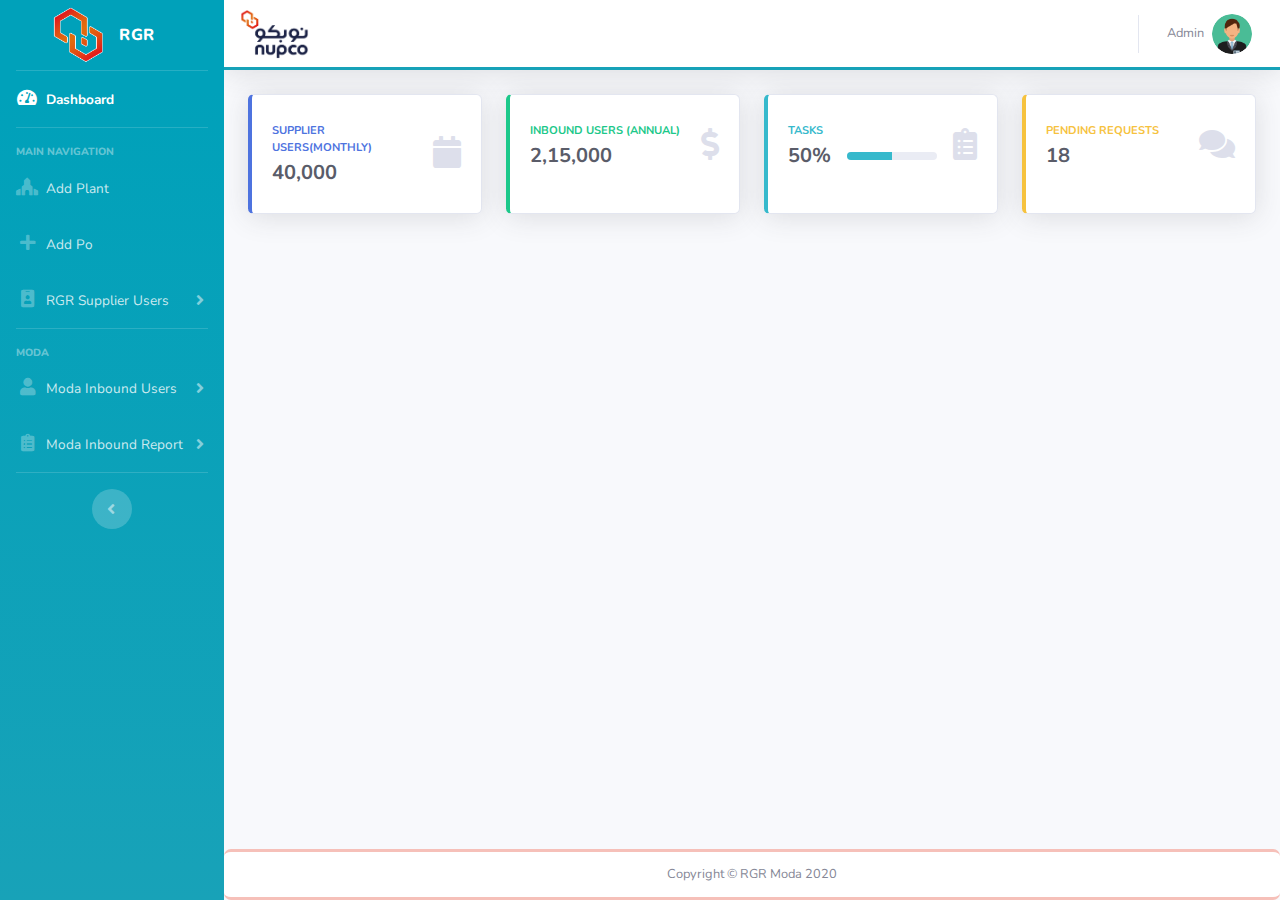
<file: index.html>
<!DOCTYPE html>
<html lang="en">

<head>

  <meta charset="utf-8">
  <meta name="theme-color" content="#17a2b8">
  <meta http-equiv="X-UA-Compatible" content="IE=edge">
  <meta name="viewport" content="width=device-width, initial-scale=1.0, maximum-scale=1.0 shrink-to-fit=no, user-scalable=0">
  <link rel="icon" type="image/png" href="assets/img/logo.png" sizes="194x194">
  <meta name="description" content="">
  <meta name="author" content="">

  <title>RGR Admin - Dashboard</title>

  <!-- Custom fonts for this template-->
  <link href="assets/vendor/fontawesome-free/css/all.min.css" rel="stylesheet" type="text/css">
  <link href="https://fonts.googleapis.com/css?family=Nunito:200,200i,300,300i,400,400i,600,600i,700,700i,800,800i,900,900i" rel="stylesheet">

  <!-- Custom styles for this template-->
  <link href="assets/css/style2.min.css" rel="stylesheet">

</head>

<body id="page-top">

  <!-- Page Wrapper -->
  <div id="wrapper">

    <!-- Sidebar -->
    <ul class="navbar-nav bg-gradient-primary sidebar sidebar-dark accordion" id="accordionSidebar">

      <!-- Sidebar - Brand -->
      <a class="sidebar-brand d-flex align-items-center justify-content-center" href="index.html">
        <div class="sidebar-brand-icon rotate-n-15" style="transform: rotate(0deg);">
          <img src="assets/img/ico3.png" style="height: auto;width: 50px;">
        </div>
        <div class="sidebar-brand-text mx-3">RGR <sup></sup></div>
      </a>

      <!-- Divider -->
      <hr class="sidebar-divider my-0">

      <!-- Nav Item - Dashboard -->
      <li class="nav-item active">
        <a class="nav-link" href="index.html">
          <i class="fas fa-fw fa-tachometer-alt" style="font-size: 1.10rem;"></i>
          <span>Dashboard</span></a>
      </li>

      <!-- Divider -->
      <hr class="sidebar-divider">

      <!-- Heading -->
      <div class="sidebar-heading">
        Main Navigation
      </div>

      <!-- Nav Item - add plant -->
      <li class="nav-item">
        <a class="nav-link" href="add_plant.html">
          <i class="fas fa-fw fa-place-of-worship" style="font-size: 1.10rem;"></i>
          <span>Add Plant</span></a>
      </li>

      <!-- Nav Item - Charts -->
      <li class="nav-item">
        <a class="nav-link" href="add_po.html">
          <i class="fas fa-fw fa-plus" style="font-size: 1.10rem;"></i>
          <span>Add Po</span></a>
      </li>


      <!-- Nav Item - Pages Collapse Menu -->
      <!-- <li class="nav-item">
        <a class="nav-link collapsed" href="#" data-toggle="collapse" data-target="#collapseTwo" aria-expanded="true" aria-controls="collapseTwo">
          <i class="fas fa-fw fa-cog"></i>
          <span>Components</span>
        </a>
        <div id="collapseTwo" class="collapse" aria-labelledby="headingTwo" data-parent="#accordionSidebar">
          <div class="bg-white py-2 collapse-inner rounded">
            <h6 class="collapse-header">Custom Components:</h6>
            <a class="collapse-item" href="blank.html">Buttons</a>
            <a class="collapse-item" href="blank.html">Cards</a>
          </div>
        </div>
      </li> -->

      <!-- Nav Item - RGR Supplier Users -->
      <li class="nav-item">
        <a class="nav-link collapsed" href="#" data-toggle="collapse" data-target="#collapsergruser" aria-expanded="true" aria-controls="collapsergruser">
          <i class="fas fa-fw fa-id-badge" style="font-size: 1.10rem;"></i>
          <span>RGR Supplier Users</span>
        </a>
        <div id="collapsergruser" class="collapse" aria-labelledby="headingrgruser" data-parent="#accordionSidebar">
          <div class="bg-white py-2 collapse-inner rounded">
            <h6 class="collapse-header">Options:</h6>
            <a class="collapse-item" href="rgr_add_user.html"><i class="fas fa-fw fa-user-plus"></i> Add User</a>
            <a class="collapse-item" href="rgr_user_list.html"><i class="fas fa-fw fa-bars"></i> User List</a>
          </div>
        </div>
      </li>

      <!-- Divider -->
      <hr class="sidebar-divider">

      <!-- Heading -->
      <div class="sidebar-heading">
        Moda
      </div>

      <!-- Nav Item - Moda Inbound Users-->
      <li class="nav-item">
        <a class="nav-link collapsed" href="#" data-toggle="collapse" data-target="#collapseInboundUser" aria-expanded="true" aria-controls="collapseInboundUser">
          <i class="fas fa-fw fa-user" style="font-size: 1.10rem;"></i>
          <span>Moda Inbound Users</span>
        </a>
        <div id="collapseInboundUser" class="collapse" aria-labelledby="headingInboundUser" data-parent="#accordionSidebar">
          <div class="bg-white py-2 collapse-inner rounded">
            <h6 class="collapse-header">Options:</h6>
            <a class="collapse-item" href="inbound_user_add_user.html"><i class="fas fa-fw fa-user-plus"></i> Add User</a>
            <a class="collapse-item" href="inbound_user_user_list.html"><i class="fas fa-fw fa-bars"></i> User List</a>
          </div>
        </div>
      </li>

      <!-- Nav Item - Moda Inbound Report-->
      <li class="nav-item">
        <a class="nav-link collapsed" href="#" data-toggle="collapse" data-target="#collapseInboundReport" aria-expanded="true" aria-controls="collapseInboundReport">
          <i class="fas fa-fw fa-clipboard-list" style="font-size: 1.10rem;"></i>
          <span>Moda Inbound Report</span>
        </a>
        <div id="collapseInboundReport" class="collapse" aria-labelledby="headingInboundReport" data-parent="#accordionSidebar">
          <div class="bg-white py-2 collapse-inner rounded">
            <h6 class="collapse-header">Options:</h6>
            <a class="collapse-item" href="inbound_report_add_user.html"><i class="fas fa-fw fa-user-plus"></i> Add User</a>
            <a class="collapse-item" href="inbound_report_user_list.html"><i class="fas fa-fw fa-bars"></i> User List</a>
          </div>
        </div>
      </li>

      <!-- Nav Item - Tables -->
      <!-- <li class="nav-item">
        <a class="nav-link" href="tables.html">
          <i class="fas fa-fw fa-table"></i>
          <span>Tables</span></a>
      </li> -->

      <!-- Divider -->
      <hr class="sidebar-divider d-none d-md-block">

      <!-- Sidebar Toggler (Sidebar) -->
      <div class="text-center d-none d-md-inline">
        <button class="rounded-circle border-0" id="sidebarToggle"></button>
      </div>

    </ul>
    <!-- End of Sidebar -->

    <!-- Content Wrapper -->
    <div id="content-wrapper" class="d-flex flex-column">

      <!-- Main Content -->
      <div id="content">

        <!-- Topbar -->
        <nav class="navbar navbar-expand navbar-light bg-white topbar mb-4 static-top shadow br-darkskyblue">

          <!-- Sidebar Toggle (Topbar) -->
          <button id="sidebarToggleTop" class="btn btn-link d-md-none rounded-circle mr-3">
            <i class="fa fa-bars"></i>
          </button>
          <a href="" class="navbar-brand"> 
            <img src="assets/img/logo.png" style="height: 50px; width: auto">
          </a>

          <!-- Topbar Navbar -->
          <ul class="navbar-nav ml-auto">  
            

            <div class="topbar-divider d-none d-sm-block"></div>

            <!-- Nav Item - User Information -->
            <li class="nav-item dropdown no-arrow">
              <a class="nav-link dropdown-toggle" href="#" id="userDropdown" role="button" data-toggle="dropdown" aria-haspopup="true" aria-expanded="false">
                <span class="mr-2 d-none d-lg-inline text-gray-600 small">Admin</span>
                <img class="img-profile rounded-circle" src="assets/img/219986.png" style="height: 40px;width: auto;">
              </a>
              <!-- Dropdown - User Information -->
              <div class="dropdown-menu dropdown-menu-right shadow animated--grow-in" aria-labelledby="userDropdown">
                <div class="dropdown-divider"></div>
                <a class="dropdown-item" href="#" data-toggle="modal" data-target="#logoutModal">
                  <i class="fas fa-sign-out-alt fa-sm fa-fw mr-2 text-gray-400"></i>
                  Logout
                </a>
              </div>
            </li>

          </ul>

        </nav>
        <!-- End of Topbar -->

        <!-- Begin Page Content -->
        <div class="container-fluid">

          <!-- Page Heading -->
          <!-- <div class="d-sm-flex align-items-center justify-content-between mb-4">
            <h1 class="h3 mb-0 text-gray-800">Dashboard</h1>
            <a href="#" class="d-none d-sm-inline-block btn btn-sm btn-primary shadow-sm"><i class="fas fa-download fa-sm text-white-50"></i> Generate Report</a>
          </div> -->

          <!-- Content Row -->
          <div class="row">

            <!-- Earnings (Monthly) Card Example -->
            <div class="col-xl-3 col-md-6 mb-4">
              <div class="card border-left-primary shadow h-100 py-2">
                <div class="card-body">
                  <div class="row no-gutters align-items-center">
                    <div class="col mr-2">
                      <div class="text-xs font-weight-bold text-primary text-uppercase mb-1">Supplier Users(Monthly)</div>
                      <div class="h5 mb-0 font-weight-bold text-gray-800">40,000</div>
                    </div>
                    <div class="col-auto">
                      <i class="fas fa-calendar fa-2x text-gray-300"></i>
                    </div>
                  </div>
                </div>
              </div>
            </div>

            <!-- Earnings (Monthly) Card Example -->
            <div class="col-xl-3 col-md-6 mb-4">
              <div class="card border-left-success shadow h-100 py-2">
                <div class="card-body">
                  <div class="row no-gutters align-items-center">
                    <div class="col mr-2">
                      <div class="text-xs font-weight-bold text-success text-uppercase mb-1">Inbound Users (Annual)</div>
                      <div class="h5 mb-0 font-weight-bold text-gray-800">2,15,000</div>
                    </div>
                    <div class="col-auto">
                      <i class="fas fa-dollar-sign fa-2x text-gray-300"></i>
                    </div>
                  </div>
                </div>
              </div>
            </div>

            <!-- Earnings (Monthly) Card Example -->
            <div class="col-xl-3 col-md-6 mb-4">
              <div class="card border-left-info shadow h-100 py-2">
                <div class="card-body">
                  <div class="row no-gutters align-items-center">
                    <div class="col mr-2">
                      <div class="text-xs font-weight-bold text-info text-uppercase mb-1">Tasks</div>
                      <div class="row no-gutters align-items-center">
                        <div class="col-auto">
                          <div class="h5 mb-0 mr-3 font-weight-bold text-gray-800">50%</div>
                        </div>
                        <div class="col">
                          <div class="progress progress-sm mr-2">
                            <div class="progress-bar bg-info" role="progressbar" style="width: 50%" aria-valuenow="50" aria-valuemin="0" aria-valuemax="100"></div>
                          </div>
                        </div>
                      </div>
                    </div>
                    <div class="col-auto">
                      <i class="fas fa-clipboard-list fa-2x text-gray-300"></i>
                    </div>
                  </div>
                </div>
              </div>
            </div>

            <!-- Pending Requests Card Example -->
            <div class="col-xl-3 col-md-6 mb-4">
              <div class="card border-left-warning shadow h-100 py-2">
                <div class="card-body">
                  <div class="row no-gutters align-items-center">
                    <div class="col mr-2">
                      <div class="text-xs font-weight-bold text-warning text-uppercase mb-1">Pending Requests</div>
                      <div class="h5 mb-0 font-weight-bold text-gray-800">18</div>
                    </div>
                    <div class="col-auto">
                      <i class="fas fa-comments fa-2x text-gray-300"></i>
                    </div>
                  </div>
                </div>
              </div>
            </div>
          </div>

        </div>
        <!-- /.container-fluid -->

      </div>
      <!-- End of Main Content -->

      <!-- Footer -->
      <footer class="sticky-footer bg-white" style="border-top: 3px solid #e22d184d;border-radius: 7px;border-bottom: 3px solid #e22d184d;">
        <div class="container my-auto">
          <div class="copyright text-center my-auto">
            <span>Copyright &copy; RGR Moda 2020</span>
          </div>
        </div>
      </footer>
      <!-- End of Footer -->

    </div>
    <!-- End of Content Wrapper -->

  </div>
  <!-- End of Page Wrapper -->

  <!-- Scroll to Top Button-->
  <a class="scroll-to-top rounded" href="#page-top">
    <i class="fas fa-angle-up"></i>
  </a>

  <!-- Logout Modal-->
  <div class="modal fade" id="logoutModal" tabindex="-1" role="dialog" aria-labelledby="exampleModalLabel" aria-hidden="true">
    <div class="modal-dialog" role="document">
      <div class="modal-content">
        <div class="modal-header">
          <h5 class="modal-title" id="exampleModalLabel">Ready to Leave?</h5>
          <button class="close" type="button" data-dismiss="modal" aria-label="Close">
            <span aria-hidden="true">×</span>
          </button>
        </div>
        <div class="modal-body">Select "Logout" below if you are ready to end your current session.</div>
        <div class="modal-footer">
          <button class="btn btn-secondary" type="button" data-dismiss="modal">Cancel</button>
          <a class="btn btn-primary" href="login.html">Logout</a>
        </div>
      </div>
    </div>
  </div>

  <!-- Bootstrap core JavaScript-->
  <script src="assets/vendor/jquery/jquery.min.js"></script>
  <script src="assets/vendor/bootstrap/js/bootstrap.bundle.min.js"></script>

  <!-- Core plugin JavaScript-->
  <script src="assets/vendor/jquery-easing/jquery.easing.min.js"></script>

  <!-- Custom scripts for all pages-->
  <script src="assets/js/script2.min.js"></script>

  <!-- Page level plugins -->
  <script src="assets/vendor/chart.js/Chart.min.js"></script>

  <!-- Page level custom scripts -->
  <script src="assets/js/demo/chart-area-demo.js"></script>
  <script src="assets/js/demo/chart-pie-demo.js"></script>

</body>

</html>
</file>
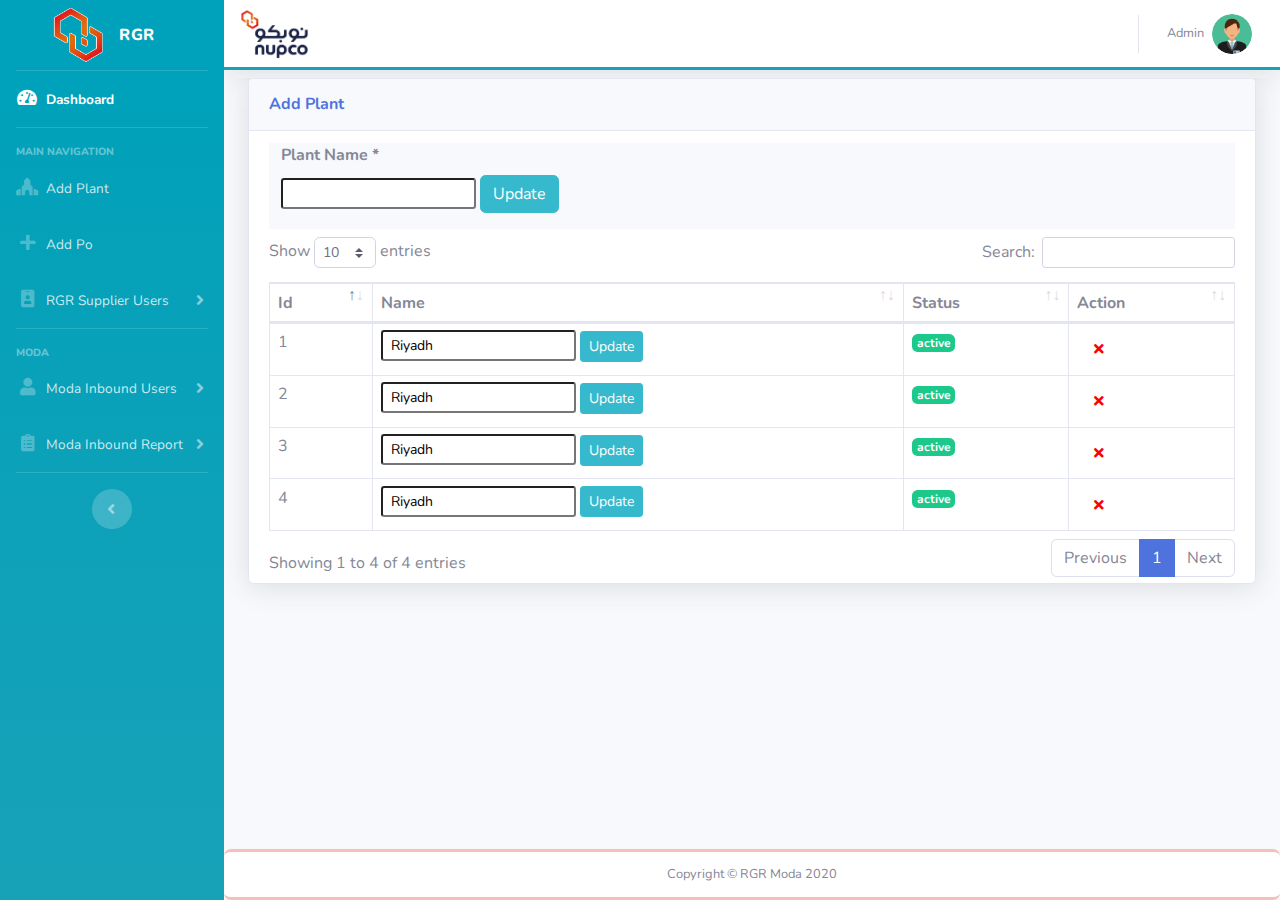
<file: add_plant.html>
<!DOCTYPE html>
<html lang="en">

<head>

  <meta charset="utf-8">
  <meta name="theme-color" content="#17a2b8">
  <meta http-equiv="X-UA-Compatible" content="IE=edge">
  <meta name="viewport" content="width=device-width, initial-scale=1.0, maximum-scale=1.0 shrink-to-fit=no, user-scalable=0">
  <link rel="icon" type="image/png" href="assets/img/logo.png" sizes="194x194">
  <meta name="description" content="">
  <meta name="author" content="">

  <title>RGR Admin - Add Plant</title>

  <!-- Custom fonts for this template-->
  <link href="assets/vendor/fontawesome-free/css/all.min.css" rel="stylesheet" type="text/css">
  <link href="https://fonts.googleapis.com/css?family=Nunito:200,200i,300,300i,400,400i,600,600i,700,700i,800,800i,900,900i" rel="stylesheet">

  <!-- Custom styles for this template-->
  <link href="assets/css/style2.min.css" rel="stylesheet">

  <!-- Custom styles for this page -->
  <link href="assets/vendor/datatables/dataTables.bootstrap4.min.css" rel="stylesheet">

</head>

<body id="page-top">

  <!-- Page Wrapper -->
  <div id="wrapper">

    <!-- Sidebar -->
    <ul class="navbar-nav bg-gradient-primary sidebar sidebar-dark accordion" id="accordionSidebar">

      <!-- Sidebar - Brand -->
      <a class="sidebar-brand d-flex align-items-center justify-content-center" href="index.html">
        <div class="sidebar-brand-icon rotate-n-15" style="transform: rotate(0deg);">
          <img src="assets/img/ico3.png" style="height: auto;width: 50px;">
        </div>
        <div class="sidebar-brand-text mx-3">RGR <sup></sup></div>
      </a>

      <!-- Divider -->
      <hr class="sidebar-divider my-0">

      <!-- Nav Item - Dashboard -->
      <li class="nav-item active">
        <a class="nav-link" href="index.html">
          <i class="fas fa-fw fa-tachometer-alt" style="font-size: 1.10rem;"></i>
          <span>Dashboard</span></a>
      </li>

      <!-- Divider -->
      <hr class="sidebar-divider">

      <!-- Heading -->
      <div class="sidebar-heading">
        Main Navigation
      </div>

      <!-- Nav Item - add plant -->
      <li class="nav-item">
        <a class="nav-link" href="add_plant.html">
          <i class="fas fa-fw fa-place-of-worship" style="font-size: 1.10rem;"></i>
          <span>Add Plant</span></a>
      </li>

      <!-- Nav Item - Charts -->
      <li class="nav-item">
        <a class="nav-link" href="add_po.html">
          <i class="fas fa-fw fa-plus" style="font-size: 1.10rem;"></i>
          <span>Add Po</span></a>
      </li>

      <!-- Nav Item - Pages Collapse Menu -->
      <!-- <li class="nav-item">
        <a class="nav-link collapsed" href="#" data-toggle="collapse" data-target="#collapseTwo" aria-expanded="true" aria-controls="collapseTwo">
          <i class="fas fa-fw fa-cog"></i>
          <span>Components</span>
        </a>
        <div id="collapseTwo" class="collapse" aria-labelledby="headingTwo" data-parent="#accordionSidebar">
          <div class="bg-white py-2 collapse-inner rounded">
            <h6 class="collapse-header">Custom Components:</h6>
            <a class="collapse-item" href="blank.html">Buttons</a>
            <a class="collapse-item" href="blank.html">Cards</a>
          </div>
        </div>
      </li> -->

      <!-- Nav Item - RGR Supplier Users -->
      <li class="nav-item">
        <a class="nav-link collapsed" href="#" data-toggle="collapse" data-target="#collapsergruser" aria-expanded="true" aria-controls="collapsergruser">
          <i class="fas fa-fw fa-id-badge" style="font-size: 1.10rem;"></i>
          <span>RGR Supplier Users</span>
        </a>
        <div id="collapsergruser" class="collapse" aria-labelledby="headingrgruser" data-parent="#accordionSidebar">
          <div class="bg-white py-2 collapse-inner rounded">
            <h6 class="collapse-header">Options:</h6>
            <a class="collapse-item" href="rgr_add_user.html"><i class="fas fa-fw fa-user-plus"></i> Add User</a>
            <a class="collapse-item" href="rgr_user_list.html"><i class="fas fa-fw fa-bars"></i> User List</a>
          </div>
        </div>
      </li>

      <!-- Divider -->
      <hr class="sidebar-divider">

      <!-- Heading -->
      <div class="sidebar-heading">
        Moda
      </div>

      <!-- Nav Item - Moda Inbound Users-->
      <li class="nav-item">
        <a class="nav-link collapsed" href="#" data-toggle="collapse" data-target="#collapseInboundUser" aria-expanded="true" aria-controls="collapseInboundUser">
          <i class="fas fa-fw fa-user" style="font-size: 1.10rem;"></i>
          <span>Moda Inbound Users</span>
        </a>
        <div id="collapseInboundUser" class="collapse" aria-labelledby="headingInboundUser" data-parent="#accordionSidebar">
          <div class="bg-white py-2 collapse-inner rounded">
            <h6 class="collapse-header">Options:</h6>
            <a class="collapse-item" href="inbound_user_add_user.html"><i class="fas fa-fw fa-user-plus"></i> Add User</a>
            <a class="collapse-item" href="inbound_user_user_list.html"><i class="fas fa-fw fa-bars"></i> User List</a>
          </div>
        </div>
      </li>

      <!-- Nav Item - Moda Inbound Report-->
      <li class="nav-item">
        <a class="nav-link collapsed" href="#" data-toggle="collapse" data-target="#collapseInboundReport" aria-expanded="true" aria-controls="collapseInboundReport">
          <i class="fas fa-fw fa-clipboard-list" style="font-size: 1.10rem;"></i>
          <span>Moda Inbound Report</span>
        </a>
        <div id="collapseInboundReport" class="collapse" aria-labelledby="headingInboundReport" data-parent="#accordionSidebar">
          <div class="bg-white py-2 collapse-inner rounded">
            <h6 class="collapse-header">Options:</h6>
            <a class="collapse-item" href="inbound_report_add_user.html"><i class="fas fa-fw fa-user-plus"></i> Add User</a>
            <a class="collapse-item" href="inbound_report_user_list.html"><i class="fas fa-fw fa-bars"></i> User List</a>
          </div>
        </div>
      </li>

  
      <!-- Nav Item - Tables -->
      <!-- <li class="nav-item">
        <a class="nav-link" href="tables.html">
          <i class="fas fa-fw fa-table"></i>
          <span>Tables</span></a>
      </li> -->

      <!-- Divider -->
      <hr class="sidebar-divider d-none d-md-block">

      <!-- Sidebar Toggler (Sidebar) -->
      <div class="text-center d-none d-md-inline">
        <button class="rounded-circle border-0" id="sidebarToggle"></button>
      </div>

    </ul>
    <!-- End of Sidebar -->

    <!-- Content Wrapper -->
    <div id="content-wrapper" class="d-flex flex-column">

      <!-- Main Content -->
      <div id="content">

        <!-- Topbar -->
        <nav class="navbar navbar-expand navbar-light bg-white topbar mb-2 static-top shadow br-darkskyblue">

          <!-- Sidebar Toggle (Topbar) -->
          <button id="sidebarToggleTop" class="btn btn-link d-md-none rounded-circle mr-3">
            <i class="fa fa-bars"></i>
          </button>
          <a href="" class="navbar-brand"> 
            <img src="assets/img/logo.png" style="height: 50px; width: auto">
          </a>

          <!-- Topbar Navbar -->
          <ul class="navbar-nav ml-auto">  
            

            <div class="topbar-divider d-none d-sm-block"></div>

            <!-- Nav Item - User Information -->
            <li class="nav-item dropdown no-arrow">
              <a class="nav-link dropdown-toggle" href="#" id="userDropdown" role="button" data-toggle="dropdown" aria-haspopup="true" aria-expanded="false">
                <span class="mr-2 d-none d-lg-inline text-gray-600 small">Admin</span>
                <img class="img-profile rounded-circle" src="assets/img/219986.png" style="height: 40px;width: auto;">
              </a>
              <!-- Dropdown - User Information -->
              <div class="dropdown-menu dropdown-menu-right shadow animated--grow-in" aria-labelledby="userDropdown">
                <div class="dropdown-divider"></div>
                <a class="dropdown-item" href="#" data-toggle="modal" data-target="#logoutModal">
                  <i class="fas fa-sign-out-alt fa-sm fa-fw mr-2 text-gray-400"></i>
                  Logout
                </a>
              </div>
            </li>

          </ul>


        </nav>
        <!-- End of Topbar -->

        <!-- Begin Page Content -->
        <div class="container-fluid" style="overflow-y: auto;height: 80vh">

          <!-- DataTales Example -->
          <div class="card shadow mb-4">
            <div class="card-header py-3">
              <h6 class="m-0 font-weight-bold text-primary">Add Plant</h6>
            </div>
            <div class="card-body py-1">
              <div class="row mx-0 bg-light my-2">
                <div class="col-md-8">
                  <div class="form-group">
                    <label class="d-block"><b>Plant Name *</b></label>
                    <input type="text" class="form-control-sm" name=""> 
                    <button class="btn btn-info">Update</button>
                  </div>
                </div>
              </div>
              <div class="table-responsive">
                <table class="table table-bordered" id="dataTable" width="100%" cellspacing="0">
                  <thead>
                    <tr>
                      <th>Id</th>
                      <th>Name</th>
                      <th>Status</th>
                      <th>Action</th>
                    </tr>
                  </thead>
                  <!-- <tfoot>
                    <tr>
                      <th>Id</th>
                      <th>Name</th>
                      <th>Status</th>
                      <th>Action</th>
                    </tr>
                  </tfoot> -->
                  <tbody>
                    <tr>
                      <td>1</td>
                      <td>
                        <input type="text" class="form-control-sm" name="" value="Riyadh">
                        <button class="btn btn-info btn-sm" type="submit">Update</button>
                      </td>
                      <td><span class="badge badge-success btn-sm">active</span></td>
                      <td><button class="btn btn-default"><i class="fas fa-times fa-sm fa-fw" style="color: red;"></i></button></td>
                    </tr>
                    <tr>
                      <td>2</td>
                      <td>
                        <input type="text" class="form-control-sm" name="" value="Riyadh">
                        <button class="btn btn-info btn-sm" type="submit">Update</button>
                      </td>
                      <td><span class="badge badge-success btn-sm">active</span></td>
                      <td><button class="btn btn-default"><i class="fas fa-times fa-sm fa-fw" style="color: red;"></i></button></td>
                    </tr>
                    <tr>
                      <td>3</td>
                      <td>
                        <input type="text" class="form-control-sm" name="" value="Riyadh">
                        <button class="btn btn-info btn-sm" type="submit">Update</button>
                      </td>
                      <td><span class="badge badge-success btn-sm">active</span></td>
                      <td><button class="btn btn-default"><i class="fas fa-times fa-sm fa-fw" style="color: red;"></i></button></td>
                    </tr>
                    <tr>
                      <td>4</td>
                      <td>
                        <input type="text" class="form-control-sm" name="" value="Riyadh">
                        <button class="btn btn-info btn-sm" type="submit">Update</button>
                      </td>
                      <td><span class="badge badge-success btn-sm">active</span></td>
                      <td><button class="btn btn-default"><i class="fas fa-times fa-sm fa-fw" style="color: red;"></i></button></td>
                    </tr>
                  </tbody>
                </table>
              </div>
            </div>
          </div>

        </div>
        <!-- /.container-fluid -->

      </div>
      <!-- End of Main Content -->

      <!-- Footer -->
      <footer class="sticky-footer bg-white" style="border-top: 3px solid #e22d184d;border-radius: 7px;border-bottom: 3px solid #e22d184d;">
        <div class="container my-auto">
          <div class="copyright text-center my-auto">
            <span>Copyright &copy; RGR Moda 2020</span>
          </div>
        </div>
      </footer>
      <!-- End of Footer -->

    </div>
    <!-- End of Content Wrapper -->

  </div>
  <!-- End of Page Wrapper -->

  <!-- Scroll to Top Button-->
  <a class="scroll-to-top rounded" href="#page-top">
    <i class="fas fa-angle-up"></i>
  </a>

  <!-- Logout Modal-->
  <div class="modal fade" id="logoutModal" tabindex="-1" role="dialog" aria-labelledby="exampleModalLabel" aria-hidden="true">
    <div class="modal-dialog" role="document">
      <div class="modal-content">
        <div class="modal-header">
          <h5 class="modal-title" id="exampleModalLabel">Ready to Leave?</h5>
          <button class="close" type="button" data-dismiss="modal" aria-label="Close">
            <span aria-hidden="true">×</span>
          </button>
        </div>
        <div class="modal-body">Select "Logout" below if you are ready to end your current session.</div>
        <div class="modal-footer">
          <button class="btn btn-secondary" type="button" data-dismiss="modal">Cancel</button>
          <a class="btn btn-primary" href="login.html">Logout</a>
        </div>
      </div>
    </div>
  </div>

  <!-- Bootstrap core JavaScript-->
  <script src="assets/vendor/jquery/jquery.min.js"></script>
  <script src="assets/vendor/bootstrap/js/bootstrap.bundle.min.js"></script>

  <!-- Core plugin JavaScript-->
  <script src="assets/vendor/jquery-easing/jquery.easing.min.js"></script>

  <!-- Custom scripts for all pages-->
  <script src="assets/js/script2.min.js"></script>

   <!-- Page level plugins -->
  <script src="assets/vendor/datatables/jquery.dataTables.min.js"></script>
  <script src="assets/vendor/datatables/dataTables.bootstrap4.min.js"></script>

  <!-- Page level custom scripts -->
  <script src="assets/js/demo/datatables-demo.js"></script>

</body>

</html>
</file>
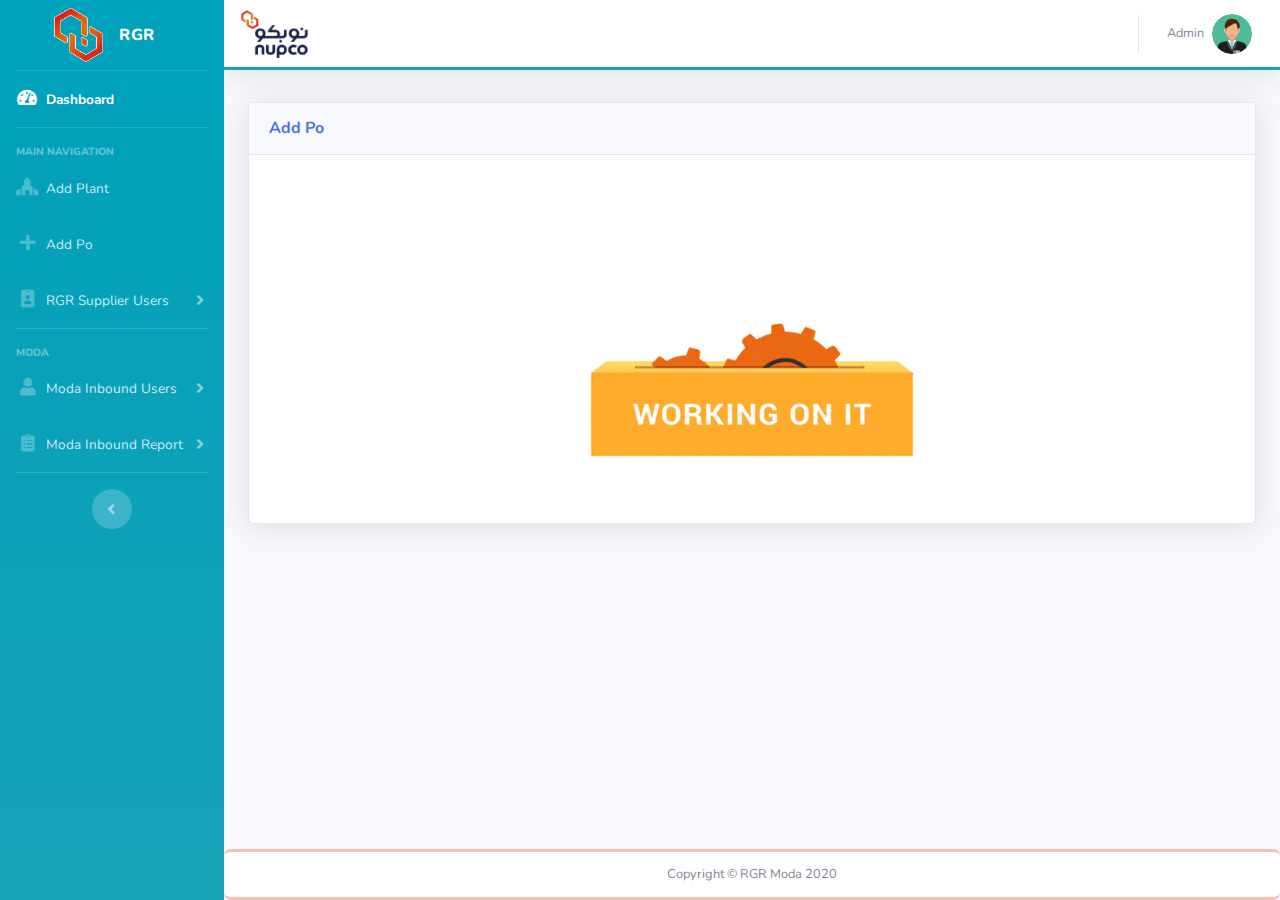
<file: add_po.html>
<!DOCTYPE html>
<html lang="en">

<head>

  <meta charset="utf-8">
  <meta name="theme-color" content="#17a2b8">
  <meta http-equiv="X-UA-Compatible" content="IE=edge">
  <meta name="viewport" content="width=device-width, initial-scale=1.0, maximum-scale=1.0 shrink-to-fit=no, user-scalable=0">
  <link rel="icon" type="image/png" href="assets/img/logo.png" sizes="194x194">
  <meta name="description" content="">
  <meta name="author" content="">

  <title>RGR Admin - Add Plant</title>

  <!-- Custom fonts for this template-->
  <link href="assets/vendor/fontawesome-free/css/all.min.css" rel="stylesheet" type="text/css">
  <link href="https://fonts.googleapis.com/css?family=Nunito:200,200i,300,300i,400,400i,600,600i,700,700i,800,800i,900,900i" rel="stylesheet">

  <!-- Custom styles for this template-->
  <link href="assets/css/style2.min.css" rel="stylesheet">

  <!-- Custom styles for this page -->
  <link href="assets/vendor/datatables/dataTables.bootstrap4.min.css" rel="stylesheet">

</head>

<body id="page-top">

  <!-- Page Wrapper -->
  <div id="wrapper">

    <!-- Sidebar -->
    <ul class="navbar-nav bg-gradient-primary sidebar sidebar-dark accordion" id="accordionSidebar">

      <!-- Sidebar - Brand -->
      <a class="sidebar-brand d-flex align-items-center justify-content-center" href="index.html">
        <div class="sidebar-brand-icon rotate-n-15" style="transform: rotate(0deg);">
          <img src="assets/img/ico3.png" style="height: auto;width: 50px;">
        </div>
        <div class="sidebar-brand-text mx-3">RGR <sup></sup></div>
      </a>

      <!-- Divider -->
      <hr class="sidebar-divider my-0">

      <!-- Nav Item - Dashboard -->
      <li class="nav-item active">
        <a class="nav-link" href="index.html">
          <i class="fas fa-fw fa-tachometer-alt" style="font-size: 1.10rem;"></i>
          <span>Dashboard</span></a>
      </li>

      <!-- Divider -->
      <hr class="sidebar-divider">

      <!-- Heading -->
      <div class="sidebar-heading">
        Main Navigation
      </div>

      <!-- Nav Item - add plant -->
      <li class="nav-item">
        <a class="nav-link" href="add_plant.html">
          <i class="fas fa-fw fa-place-of-worship" style="font-size: 1.10rem;"></i>
          <span>Add Plant</span></a>
      </li>

      <!-- Nav Item - Charts -->
      <li class="nav-item">
        <a class="nav-link" href="add_po.html">
          <i class="fas fa-fw fa-plus" style="font-size: 1.10rem;"></i>
          <span>Add Po</span></a>
      </li>

      <!-- Nav Item - Pages Collapse Menu -->
      <!-- <li class="nav-item">
        <a class="nav-link collapsed" href="#" data-toggle="collapse" data-target="#collapseTwo" aria-expanded="true" aria-controls="collapseTwo">
          <i class="fas fa-fw fa-cog"></i>
          <span>Components</span>
        </a>
        <div id="collapseTwo" class="collapse" aria-labelledby="headingTwo" data-parent="#accordionSidebar">
          <div class="bg-white py-2 collapse-inner rounded">
            <h6 class="collapse-header">Custom Components:</h6>
            <a class="collapse-item" href="blank.html">Buttons</a>
            <a class="collapse-item" href="blank.html">Cards</a>
          </div>
        </div>
      </li> -->

      <!-- Nav Item - RGR Supplier Users -->
      <li class="nav-item">
        <a class="nav-link collapsed" href="#" data-toggle="collapse" data-target="#collapsergruser" aria-expanded="true" aria-controls="collapsergruser">
          <i class="fas fa-fw fa-id-badge" style="font-size: 1.10rem;"></i>
          <span>RGR Supplier Users</span>
        </a>
        <div id="collapsergruser" class="collapse" aria-labelledby="headingrgruser" data-parent="#accordionSidebar">
          <div class="bg-white py-2 collapse-inner rounded">
            <h6 class="collapse-header">Options:</h6>
            <a class="collapse-item" href="rgr_add_user.html"><i class="fas fa-fw fa-user-plus"></i> Add User</a>
            <a class="collapse-item" href="rgr_user_list.html"><i class="fas fa-fw fa-bars"></i> User List</a>
          </div>
        </div>
      </li>

      <!-- Divider -->
      <hr class="sidebar-divider">

      <!-- Heading -->
      <div class="sidebar-heading">
        Moda
      </div>

      <!-- Nav Item - Moda Inbound Users-->
      <li class="nav-item">
        <a class="nav-link collapsed" href="#" data-toggle="collapse" data-target="#collapseInboundUser" aria-expanded="true" aria-controls="collapseInboundUser">
          <i class="fas fa-fw fa-user" style="font-size: 1.10rem;"></i>
          <span>Moda Inbound Users</span>
        </a>
        <div id="collapseInboundUser" class="collapse" aria-labelledby="headingInboundUser" data-parent="#accordionSidebar">
          <div class="bg-white py-2 collapse-inner rounded">
            <h6 class="collapse-header">Options:</h6>
            <a class="collapse-item" href="inbound_user_add_user.html"><i class="fas fa-fw fa-user-plus"></i> Add User</a>
            <a class="collapse-item" href="inbound_user_user_list.html"><i class="fas fa-fw fa-bars"></i> User List</a>
          </div>
        </div>
      </li>

      <!-- Nav Item - Moda Inbound Report-->
      <li class="nav-item">
        <a class="nav-link collapsed" href="#" data-toggle="collapse" data-target="#collapseInboundReport" aria-expanded="true" aria-controls="collapseInboundReport">
          <i class="fas fa-fw fa-clipboard-list" style="font-size: 1.10rem;"></i>
          <span>Moda Inbound Report</span>
        </a>
        <div id="collapseInboundReport" class="collapse" aria-labelledby="headingInboundReport" data-parent="#accordionSidebar">
          <div class="bg-white py-2 collapse-inner rounded">
            <h6 class="collapse-header">Options:</h6>
            <a class="collapse-item" href="inbound_report_add_user.html"><i class="fas fa-fw fa-user-plus"></i> Add User</a>
            <a class="collapse-item" href="inbound_report_user_list.html"><i class="fas fa-fw fa-bars"></i> User List</a>
          </div>
        </div>
      </li>

  
      <!-- Nav Item - Tables -->
      <!-- <li class="nav-item">
        <a class="nav-link" href="tables.html">
          <i class="fas fa-fw fa-table"></i>
          <span>Tables</span></a>
      </li> -->

      <!-- Divider -->
      <hr class="sidebar-divider d-none d-md-block">

      <!-- Sidebar Toggler (Sidebar) -->
      <div class="text-center d-none d-md-inline">
        <button class="rounded-circle border-0" id="sidebarToggle"></button>
      </div>

    </ul>
    <!-- End of Sidebar -->

    <!-- Content Wrapper -->
    <div id="content-wrapper" class="d-flex flex-column">

      <!-- Main Content -->
      <div id="content">

        <!-- Topbar -->
        <nav class="navbar navbar-expand navbar-light bg-white topbar mb-2 static-top shadow br-darkskyblue">

          <!-- Sidebar Toggle (Topbar) -->
          <button id="sidebarToggleTop" class="btn btn-link d-md-none rounded-circle mr-3">
            <i class="fa fa-bars"></i>
          </button>
          <a href="" class="navbar-brand"> 
            <img src="assets/img/logo.png" style="height: 50px; width: auto">
          </a>

          <!-- Topbar Navbar -->
          <ul class="navbar-nav ml-auto">  
            

            <div class="topbar-divider d-none d-sm-block"></div>

            <!-- Nav Item - User Information -->
            <li class="nav-item dropdown no-arrow">
              <a class="nav-link dropdown-toggle" href="#" id="userDropdown" role="button" data-toggle="dropdown" aria-haspopup="true" aria-expanded="false">
                <span class="mr-2 d-none d-lg-inline text-gray-600 small">Admin</span>
                <img class="img-profile rounded-circle" src="assets/img/219986.png" style="height: 40px;width: auto;">
              </a>
              <!-- Dropdown - User Information -->
              <div class="dropdown-menu dropdown-menu-right shadow animated--grow-in" aria-labelledby="userDropdown">
                <div class="dropdown-divider"></div>
                <a class="dropdown-item" href="#" data-toggle="modal" data-target="#logoutModal">
                  <i class="fas fa-sign-out-alt fa-sm fa-fw mr-2 text-gray-400"></i>
                  Logout
                </a>
              </div>
            </li>

          </ul>


        </nav>
        <!-- End of Topbar -->

        <!-- Begin Page Content -->
        <div class="container-fluid" style="overflow-y: auto;height: 80vh">

          <!-- DataTales Example -->
          <div class="card shadow my-4">
            <div class="card-header py-3">
              <h6 class="m-0 font-weight-bold text-primary">Add Po</h6>
            </div>
            <div class="card-body text-center py-1">
              <img class="img-fluid" src="assets/img/giphy.gif">
            </div>
          </div>

        </div>
        <!-- /.container-fluid -->

      </div>
      <!-- End of Main Content -->

      <!-- Footer -->
      <footer class="sticky-footer bg-white" style="border-top: 3px solid #e22d184d;border-radius: 7px;border-bottom: 3px solid #e22d184d;">
        <div class="container my-auto">
          <div class="copyright text-center my-auto">
            <span>Copyright &copy; RGR Moda 2020</span>
          </div>
        </div>
      </footer>
      <!-- End of Footer -->

    </div>
    <!-- End of Content Wrapper -->

  </div>
  <!-- End of Page Wrapper -->

  <!-- Scroll to Top Button-->
  <a class="scroll-to-top rounded" href="#page-top">
    <i class="fas fa-angle-up"></i>
  </a>

  <!-- Logout Modal-->
  <div class="modal fade" id="logoutModal" tabindex="-1" role="dialog" aria-labelledby="exampleModalLabel" aria-hidden="true">
    <div class="modal-dialog" role="document">
      <div class="modal-content">
        <div class="modal-header">
          <h5 class="modal-title" id="exampleModalLabel">Ready to Leave?</h5>
          <button class="close" type="button" data-dismiss="modal" aria-label="Close">
            <span aria-hidden="true">×</span>
          </button>
        </div>
        <div class="modal-body">Select "Logout" below if you are ready to end your current session.</div>
        <div class="modal-footer">
          <button class="btn btn-secondary" type="button" data-dismiss="modal">Cancel</button>
          <a class="btn btn-primary" href="login.html">Logout</a>
        </div>
      </div>
    </div>
  </div>

  <!-- Bootstrap core JavaScript-->
  <script src="assets/vendor/jquery/jquery.min.js"></script>
  <script src="assets/vendor/bootstrap/js/bootstrap.bundle.min.js"></script>

  <!-- Core plugin JavaScript-->
  <script src="assets/vendor/jquery-easing/jquery.easing.min.js"></script>

  <!-- Custom scripts for all pages-->
  <script src="assets/js/script2.min.js"></script>

   <!-- Page level plugins -->
  <script src="assets/vendor/datatables/jquery.dataTables.min.js"></script>
  <script src="assets/vendor/datatables/dataTables.bootstrap4.min.js"></script>

  <!-- Page level custom scripts -->
  <script src="assets/js/demo/datatables-demo.js"></script>

</body>

</html>
</file>
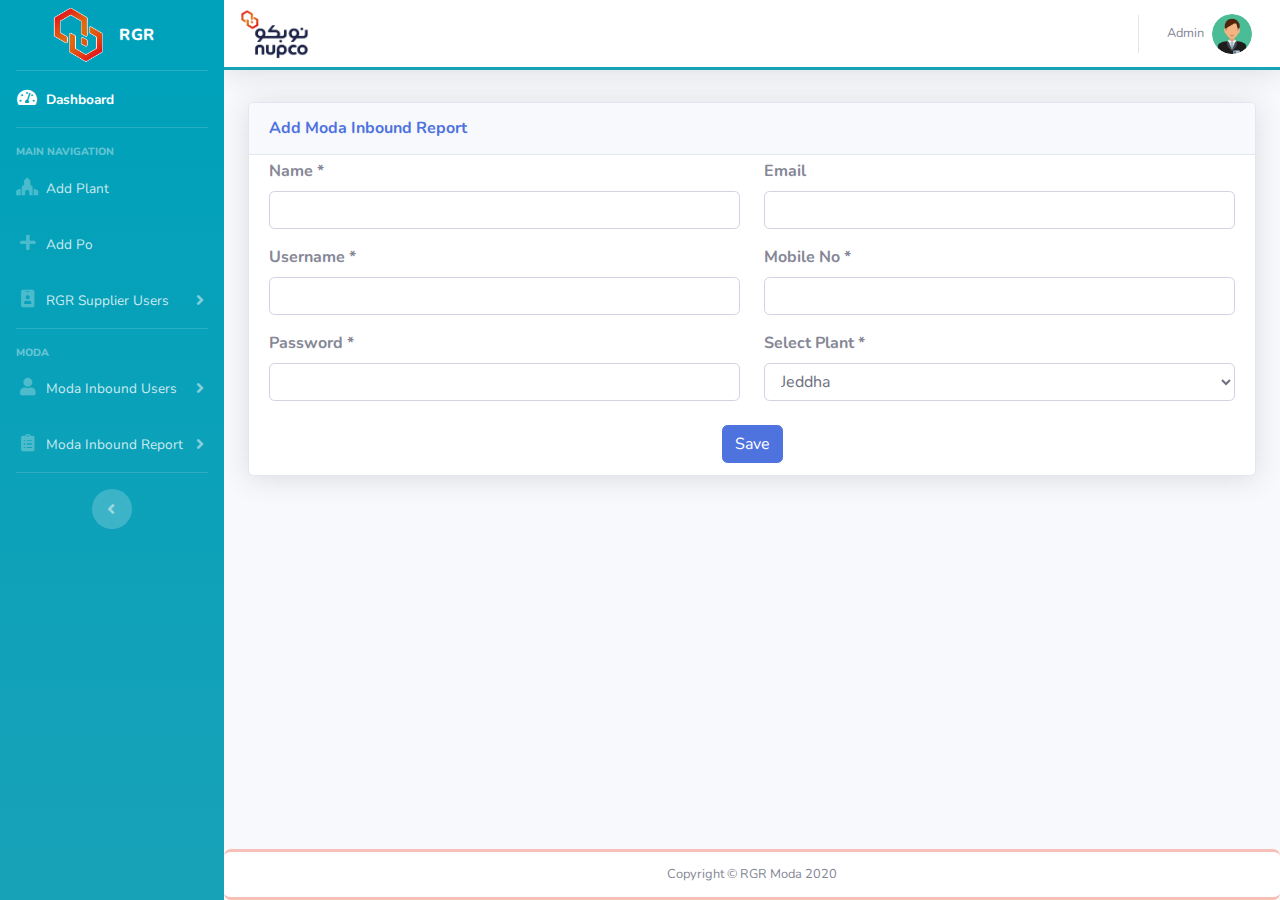
<file: inbound_report_add_user.html>
<!DOCTYPE html>
<html lang="en">

<head>

  <meta charset="utf-8">
  <meta name="theme-color" content="#17a2b8">
  <meta http-equiv="X-UA-Compatible" content="IE=edge">
  <meta name="viewport" content="width=device-width, initial-scale=1.0, maximum-scale=1.0 shrink-to-fit=no, user-scalable=0">
  <link rel="icon" type="image/png" href="assets/img/logo.png" sizes="194x194">
  <meta name="description" content="">
  <meta name="author" content="">

  <title>RGR Admin - Add Plant</title>

  <!-- Custom fonts for this template-->
  <link href="assets/vendor/fontawesome-free/css/all.min.css" rel="stylesheet" type="text/css">
  <link href="https://fonts.googleapis.com/css?family=Nunito:200,200i,300,300i,400,400i,600,600i,700,700i,800,800i,900,900i" rel="stylesheet">

  <!-- Custom styles for this template-->
  <link href="assets/css/style2.min.css" rel="stylesheet">

  <!-- Custom styles for this page -->
  <link href="assets/vendor/datatables/dataTables.bootstrap4.min.css" rel="stylesheet">

</head>

<body id="page-top">

  <!-- Page Wrapper -->
  <div id="wrapper">

    <!-- Sidebar -->
    <ul class="navbar-nav bg-gradient-primary sidebar sidebar-dark accordion" id="accordionSidebar">

      <!-- Sidebar - Brand -->
      <a class="sidebar-brand d-flex align-items-center justify-content-center" href="index.html">
        <div class="sidebar-brand-icon rotate-n-15" style="transform: rotate(0deg);">
          <img src="assets/img/ico3.png" style="height: auto;width: 50px;">
        </div>
        <div class="sidebar-brand-text mx-3">RGR <sup></sup></div>
      </a>

      <!-- Divider -->
      <hr class="sidebar-divider my-0">

      <!-- Nav Item - Dashboard -->
      <li class="nav-item active">
        <a class="nav-link" href="index.html">
          <i class="fas fa-fw fa-tachometer-alt" style="font-size: 1.10rem;"></i>
          <span>Dashboard</span></a>
      </li>

      <!-- Divider -->
      <hr class="sidebar-divider">

      <!-- Heading -->
      <div class="sidebar-heading">
        Main Navigation
      </div>

      <!-- Nav Item - add plant -->
      <li class="nav-item">
        <a class="nav-link" href="add_plant.html">
          <i class="fas fa-fw fa-place-of-worship" style="font-size: 1.10rem;"></i>
          <span>Add Plant</span></a>
      </li>

      <!-- Nav Item - Charts -->
      <li class="nav-item">
        <a class="nav-link" href="add_po.html">
          <i class="fas fa-fw fa-plus" style="font-size: 1.10rem;"></i>
          <span>Add Po</span></a>
      </li>

      <!-- Nav Item - Pages Collapse Menu -->
      <!-- <li class="nav-item">
        <a class="nav-link collapsed" href="#" data-toggle="collapse" data-target="#collapseTwo" aria-expanded="true" aria-controls="collapseTwo">
          <i class="fas fa-fw fa-cog"></i>
          <span>Components</span>
        </a>
        <div id="collapseTwo" class="collapse" aria-labelledby="headingTwo" data-parent="#accordionSidebar">
          <div class="bg-white py-2 collapse-inner rounded">
            <h6 class="collapse-header">Custom Components:</h6>
            <a class="collapse-item" href="blank.html">Buttons</a>
            <a class="collapse-item" href="blank.html">Cards</a>
          </div>
        </div>
      </li> -->

      <!-- Nav Item - RGR Supplier Users -->
      <li class="nav-item">
        <a class="nav-link collapsed" href="#" data-toggle="collapse" data-target="#collapsergruser" aria-expanded="true" aria-controls="collapsergruser">
          <i class="fas fa-fw fa-id-badge" style="font-size: 1.10rem;"></i>
          <span>RGR Supplier Users</span>
        </a>
        <div id="collapsergruser" class="collapse" aria-labelledby="headingrgruser" data-parent="#accordionSidebar">
          <div class="bg-white py-2 collapse-inner rounded">
            <h6 class="collapse-header">Options:</h6>
            <a class="collapse-item" href="rgr_add_user.html"><i class="fas fa-fw fa-user-plus"></i> Add User</a>
            <a class="collapse-item" href="rgr_user_list.html"><i class="fas fa-fw fa-bars"></i> User List</a>
          </div>
        </div>
      </li>

      <!-- Divider -->
      <hr class="sidebar-divider">

      <!-- Heading -->
      <div class="sidebar-heading">
        Moda
      </div>

      <!-- Nav Item - Moda Inbound Users-->
      <li class="nav-item">
        <a class="nav-link collapsed" href="#" data-toggle="collapse" data-target="#collapseInboundUser" aria-expanded="true" aria-controls="collapseInboundUser">
          <i class="fas fa-fw fa-user" style="font-size: 1.10rem;"></i>
          <span>Moda Inbound Users</span>
        </a>
        <div id="collapseInboundUser" class="collapse" aria-labelledby="headingInboundUser" data-parent="#accordionSidebar">
          <div class="bg-white py-2 collapse-inner rounded">
            <h6 class="collapse-header">Options:</h6>
            <a class="collapse-item" href="inbound_user_add_user.html"><i class="fas fa-fw fa-user-plus"></i> Add User</a>
            <a class="collapse-item" href="inbound_user_user_list.html"><i class="fas fa-fw fa-bars"></i> User List</a>
          </div>
        </div>
      </li>

      <!-- Nav Item - Moda Inbound Report-->
      <li class="nav-item">
        <a class="nav-link collapsed" href="#" data-toggle="collapse" data-target="#collapseInboundReport" aria-expanded="true" aria-controls="collapseInboundReport">
          <i class="fas fa-fw fa-clipboard-list" style="font-size: 1.10rem;"></i>
          <span>Moda Inbound Report</span>
        </a>
        <div id="collapseInboundReport" class="collapse" aria-labelledby="headingInboundReport" data-parent="#accordionSidebar">
          <div class="bg-white py-2 collapse-inner rounded">
            <h6 class="collapse-header">Options:</h6>
            <a class="collapse-item" href="inbound_report_add_user.html"><i class="fas fa-fw fa-user-plus"></i> Add User</a>
            <a class="collapse-item" href="inbound_report_user_list.html"><i class="fas fa-fw fa-bars"></i> User List</a>
          </div>
        </div>
      </li>

  
      <!-- Nav Item - Tables -->
      <!-- <li class="nav-item">
        <a class="nav-link" href="tables.html">
          <i class="fas fa-fw fa-table"></i>
          <span>Tables</span></a>
      </li> -->

      <!-- Divider -->
      <hr class="sidebar-divider d-none d-md-block">

      <!-- Sidebar Toggler (Sidebar) -->
      <div class="text-center d-none d-md-inline">
        <button class="rounded-circle border-0" id="sidebarToggle"></button>
      </div>

    </ul>
    <!-- End of Sidebar -->

    <!-- Content Wrapper -->
    <div id="content-wrapper" class="d-flex flex-column">

      <!-- Main Content -->
      <div id="content">

        <!-- Topbar -->
        <nav class="navbar navbar-expand navbar-light bg-white topbar mb-2 static-top shadow br-darkskyblue">

          <!-- Sidebar Toggle (Topbar) -->
          <button id="sidebarToggleTop" class="btn btn-link d-md-none rounded-circle mr-3">
            <i class="fa fa-bars"></i>
          </button>
          <a href="" class="navbar-brand"> 
            <img src="assets/img/logo.png" style="height: 50px; width: auto">
          </a>

          <!-- Topbar Navbar -->
          <ul class="navbar-nav ml-auto">  
            

            <div class="topbar-divider d-none d-sm-block"></div>

            <!-- Nav Item - User Information -->
            <li class="nav-item dropdown no-arrow">
              <a class="nav-link dropdown-toggle" href="#" id="userDropdown" role="button" data-toggle="dropdown" aria-haspopup="true" aria-expanded="false">
                <span class="mr-2 d-none d-lg-inline text-gray-600 small">Admin</span>
                <img class="img-profile rounded-circle" src="assets/img/219986.png" style="height: 40px;width: auto;">
              </a>
              <!-- Dropdown - User Information -->
              <div class="dropdown-menu dropdown-menu-right shadow animated--grow-in" aria-labelledby="userDropdown">
                <div class="dropdown-divider"></div>
                <a class="dropdown-item" href="#" data-toggle="modal" data-target="#logoutModal">
                  <i class="fas fa-sign-out-alt fa-sm fa-fw mr-2 text-gray-400"></i>
                  Logout
                </a>
              </div>
            </li>

          </ul>


        </nav>
        <!-- End of Topbar -->

        <!-- Begin Page Content -->
        <div class="container-fluid" style="overflow-y: auto;height: 80vh">

          <!-- DataTales Example -->
          <div class="card shadow my-4">
            <div class="card-header py-3">
              <h6 class="m-0 font-weight-bold text-primary">Add Moda Inbound Report</h6>
            </div>
            <div class="card-body py-1">
              <form>
              <div class="row">
                <div class="col-md-6">
                  <div class="form-group">
                    <label><b>Name *</b></label>
                    <input type="text" class="form-control" name="" required/>
                  </div>
                  <div class="form-group">
                    <label><b>Username *</b></label>
                    <input type="text" class="form-control" name="" required/>
                  </div>
                  <div class="form-group">
                    <label><b>Password *</b></label>
                    <input type="password" class="form-control" name="" required/>
                  </div>
                </div>
                <div class="col-md-6">
                  <div class="form-group">
                    <label><b>Email</b></label>
                    <input type="email" class="form-control" name="" required/>
                  </div>
                  <div class="form-group">
                    <label><b>Mobile No *</b></label>
                    <input type="number" class="form-control" name="" required/>
                  </div>
                  <div class="form-group">
                    <label><b>Select Plant *</b></label>
                    <select class="form-control" name="" required>
                      <option value="">Jeddha</option>
                      <option value="">Riyadh</option>
                      <option value="">Riyadh</option>
                    </select>
                  </div>
                </div>
                <div class="col-md-12 py-2 text-center">
                  <button class="btn btn-primary" type="submit">Save</button>  
                 </div>
              </div>
              </form>
            </div>
          </div>

        </div>
        <!-- /.container-fluid -->

      </div>
      <!-- End of Main Content -->

      <!-- Footer -->
      <footer class="sticky-footer bg-white" style="border-top: 3px solid #e22d184d;border-radius: 7px;border-bottom: 3px solid #e22d184d;">
        <div class="container my-auto">
          <div class="copyright text-center my-auto">
            <span>Copyright &copy; RGR Moda 2020</span>
          </div>
        </div>
      </footer>
      <!-- End of Footer -->

    </div>
    <!-- End of Content Wrapper -->

  </div>
  <!-- End of Page Wrapper -->

  <!-- Scroll to Top Button-->
  <a class="scroll-to-top rounded" href="#page-top">
    <i class="fas fa-angle-up"></i>
  </a>

  <!-- Logout Modal-->
  <div class="modal fade" id="logoutModal" tabindex="-1" role="dialog" aria-labelledby="exampleModalLabel" aria-hidden="true">
    <div class="modal-dialog" role="document">
      <div class="modal-content">
        <div class="modal-header">
          <h5 class="modal-title" id="exampleModalLabel">Ready to Leave?</h5>
          <button class="close" type="button" data-dismiss="modal" aria-label="Close">
            <span aria-hidden="true">×</span>
          </button>
        </div>
        <div class="modal-body">Select "Logout" below if you are ready to end your current session.</div>
        <div class="modal-footer">
          <button class="btn btn-secondary" type="button" data-dismiss="modal">Cancel</button>
          <a class="btn btn-primary" href="login.html">Logout</a>
        </div>
      </div>
    </div>
  </div>

  <!-- Bootstrap core JavaScript-->
  <script src="assets/vendor/jquery/jquery.min.js"></script>
  <script src="assets/vendor/bootstrap/js/bootstrap.bundle.min.js"></script>

  <!-- Core plugin JavaScript-->
  <script src="assets/vendor/jquery-easing/jquery.easing.min.js"></script>

  <!-- Custom scripts for all pages-->
  <script src="assets/js/script2.min.js"></script>

   <!-- Page level plugins -->
  <script src="assets/vendor/datatables/jquery.dataTables.min.js"></script>
  <script src="assets/vendor/datatables/dataTables.bootstrap4.min.js"></script>

  <!-- Page level custom scripts -->
  <script src="assets/js/demo/datatables-demo.js"></script>

</body>

</html>
</file>
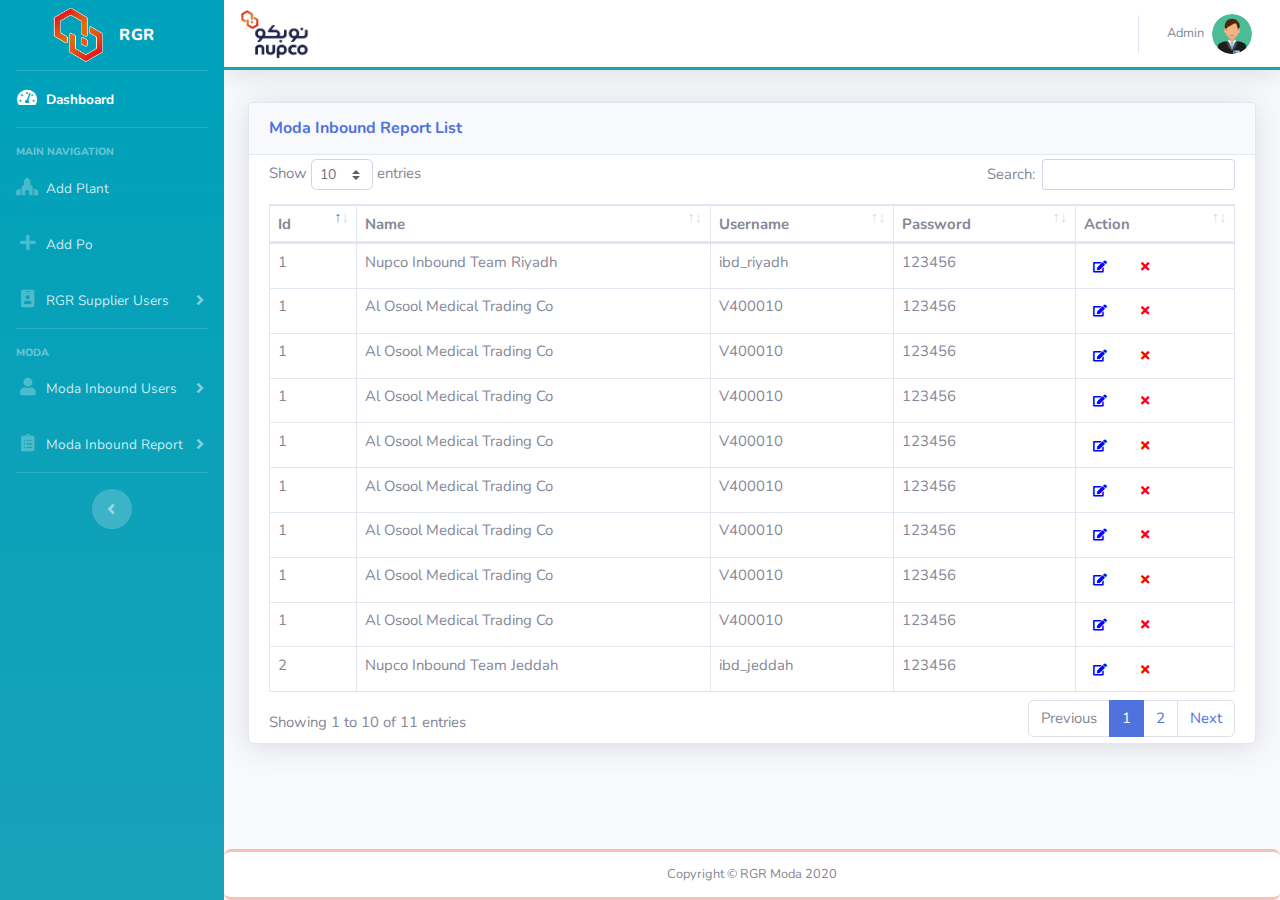
<file: inbound_report_user_list.html>
<!DOCTYPE html>
<html lang="en">

<head>

  <meta charset="utf-8">
  <meta name="theme-color" content="#17a2b8">
  <meta http-equiv="X-UA-Compatible" content="IE=edge">
  <meta name="viewport" content="width=device-width, initial-scale=1.0, maximum-scale=1.0 shrink-to-fit=no, user-scalable=0">
  <link rel="icon" type="image/png" href="assets/img/logo.png" sizes="194x194">
  <meta name="description" content="">
  <meta name="author" content="">

  <title>RGR Admin - Add Plant</title>

  <!-- Custom fonts for this template-->
  <link href="assets/vendor/fontawesome-free/css/all.min.css" rel="stylesheet" type="text/css">
  <link href="https://fonts.googleapis.com/css?family=Nunito:200,200i,300,300i,400,400i,600,600i,700,700i,800,800i,900,900i" rel="stylesheet">

  <!-- Custom styles for this template-->
  <link href="assets/css/style2.min.css" rel="stylesheet">

  <!-- Custom styles for this page -->
  <link href="assets/vendor/datatables/dataTables.bootstrap4.min.css" rel="stylesheet">

</head>

<body id="page-top">

  <!-- Page Wrapper -->
  <div id="wrapper">

    <!-- Sidebar -->
    <ul class="navbar-nav bg-gradient-primary sidebar sidebar-dark accordion" id="accordionSidebar">

      <!-- Sidebar - Brand -->
      <a class="sidebar-brand d-flex align-items-center justify-content-center" href="index.html">
        <div class="sidebar-brand-icon rotate-n-15" style="transform: rotate(0deg);">
          <img src="assets/img/ico3.png" style="height: auto;width: 50px;">
        </div>
        <div class="sidebar-brand-text mx-3">RGR <sup></sup></div>
      </a>

      <!-- Divider -->
      <hr class="sidebar-divider my-0">

      <!-- Nav Item - Dashboard -->
      <li class="nav-item active">
        <a class="nav-link" href="index.html">
          <i class="fas fa-fw fa-tachometer-alt" style="font-size: 1.10rem;"></i>
          <span>Dashboard</span></a>
      </li>

      <!-- Divider -->
      <hr class="sidebar-divider">

      <!-- Heading -->
      <div class="sidebar-heading">
        Main Navigation
      </div>

      <!-- Nav Item - add plant -->
      <li class="nav-item">
        <a class="nav-link" href="add_plant.html">
          <i class="fas fa-fw fa-place-of-worship" style="font-size: 1.10rem;"></i>
          <span>Add Plant</span></a>
      </li>

      <!-- Nav Item - Charts -->
      <li class="nav-item">
        <a class="nav-link" href="add_po.html">
          <i class="fas fa-fw fa-plus" style="font-size: 1.10rem;"></i>
          <span>Add Po</span></a>
      </li>

      <!-- Nav Item - Pages Collapse Menu -->
      <!-- <li class="nav-item">
        <a class="nav-link collapsed" href="#" data-toggle="collapse" data-target="#collapseTwo" aria-expanded="true" aria-controls="collapseTwo">
          <i class="fas fa-fw fa-cog"></i>
          <span>Components</span>
        </a>
        <div id="collapseTwo" class="collapse" aria-labelledby="headingTwo" data-parent="#accordionSidebar">
          <div class="bg-white py-2 collapse-inner rounded">
            <h6 class="collapse-header">Custom Components:</h6>
            <a class="collapse-item" href="blank.html">Buttons</a>
            <a class="collapse-item" href="blank.html">Cards</a>
          </div>
        </div>
      </li> -->

      <!-- Nav Item - RGR Supplier Users -->
      <li class="nav-item">
        <a class="nav-link collapsed" href="#" data-toggle="collapse" data-target="#collapsergruser" aria-expanded="true" aria-controls="collapsergruser">
          <i class="fas fa-fw fa-id-badge" style="font-size: 1.10rem;"></i>
          <span>RGR Supplier Users</span>
        </a>
        <div id="collapsergruser" class="collapse" aria-labelledby="headingrgruser" data-parent="#accordionSidebar">
          <div class="bg-white py-2 collapse-inner rounded">
            <h6 class="collapse-header">Options:</h6>
            <a class="collapse-item" href="rgr_add_user.html"><i class="fas fa-fw fa-user-plus"></i> Add User</a>
            <a class="collapse-item" href="rgr_user_list.html"><i class="fas fa-fw fa-bars"></i> User List</a>
          </div>
        </div>
      </li>

      <!-- Divider -->
      <hr class="sidebar-divider">

      <!-- Heading -->
      <div class="sidebar-heading">
        Moda
      </div>

      <!-- Nav Item - Moda Inbound Users-->
      <li class="nav-item">
        <a class="nav-link collapsed" href="#" data-toggle="collapse" data-target="#collapseInboundUser" aria-expanded="true" aria-controls="collapseInboundUser">
          <i class="fas fa-fw fa-user" style="font-size: 1.10rem;"></i>
          <span>Moda Inbound Users</span>
        </a>
        <div id="collapseInboundUser" class="collapse" aria-labelledby="headingInboundUser" data-parent="#accordionSidebar">
          <div class="bg-white py-2 collapse-inner rounded">
            <h6 class="collapse-header">Options:</h6>
            <a class="collapse-item" href="inbound_user_add_user.html"><i class="fas fa-fw fa-user-plus"></i> Add User</a>
            <a class="collapse-item" href="inbound_user_user_list.html"><i class="fas fa-fw fa-bars"></i> User List</a>
          </div>
        </div>
      </li>

      <!-- Nav Item - Moda Inbound Report-->
      <li class="nav-item">
        <a class="nav-link collapsed" href="#" data-toggle="collapse" data-target="#collapseInboundReport" aria-expanded="true" aria-controls="collapseInboundReport">
          <i class="fas fa-fw fa-clipboard-list" style="font-size: 1.10rem;"></i>
          <span>Moda Inbound Report</span>
        </a>
        <div id="collapseInboundReport" class="collapse" aria-labelledby="headingInboundReport" data-parent="#accordionSidebar">
          <div class="bg-white py-2 collapse-inner rounded">
            <h6 class="collapse-header">Options:</h6>
            <a class="collapse-item" href="inbound_report_add_user.html"><i class="fas fa-fw fa-user-plus"></i> Add User</a>
            <a class="collapse-item" href="inbound_report_user_list.html"><i class="fas fa-fw fa-bars"></i> User List</a>
          </div>
        </div>
      </li>

  
      <!-- Nav Item - Tables -->
      <!-- <li class="nav-item">
        <a class="nav-link" href="tables.html">
          <i class="fas fa-fw fa-table"></i>
          <span>Tables</span></a>
      </li> -->

      <!-- Divider -->
      <hr class="sidebar-divider d-none d-md-block">

      <!-- Sidebar Toggler (Sidebar) -->
      <div class="text-center d-none d-md-inline">
        <button class="rounded-circle border-0" id="sidebarToggle"></button>
      </div>

    </ul>
    <!-- End of Sidebar -->

    <!-- Content Wrapper -->
    <div id="content-wrapper" class="d-flex flex-column">

      <!-- Main Content -->
      <div id="content">

        <!-- Topbar -->
        <nav class="navbar navbar-expand navbar-light bg-white topbar mb-2 static-top shadow br-darkskyblue">

          <!-- Sidebar Toggle (Topbar) -->
          <button id="sidebarToggleTop" class="btn btn-link d-md-none rounded-circle mr-3">
            <i class="fa fa-bars"></i>
          </button>
          <a href="" class="navbar-brand"> 
            <img src="assets/img/logo.png" style="height: 50px; width: auto">
          </a>

          <!-- Topbar Navbar -->
          <ul class="navbar-nav ml-auto">  
            

            <div class="topbar-divider d-none d-sm-block"></div>

            <!-- Nav Item - User Information -->
            <li class="nav-item dropdown no-arrow">
              <a class="nav-link dropdown-toggle" href="#" id="userDropdown" role="button" data-toggle="dropdown" aria-haspopup="true" aria-expanded="false">
                <span class="mr-2 d-none d-lg-inline text-gray-600 small">Admin</span>
                <img class="img-profile rounded-circle" src="assets/img/219986.png" style="height: 40px;width: auto;">
              </a>
              <!-- Dropdown - User Information -->
              <div class="dropdown-menu dropdown-menu-right shadow animated--grow-in" aria-labelledby="userDropdown">
                <div class="dropdown-divider"></div>
                <a class="dropdown-item" href="#" data-toggle="modal" data-target="#logoutModal">
                  <i class="fas fa-sign-out-alt fa-sm fa-fw mr-2 text-gray-400"></i>
                  Logout
                </a>
              </div>
            </li>

          </ul>


        </nav>
        <!-- End of Topbar -->

        <!-- Begin Page Content -->
        <div class="container-fluid" style="overflow-y: auto;height: 80vh">

          <!-- DataTales Example -->
          <div class="card shadow my-4">
            <div class="card-header py-3">
              <h6 class="m-0 font-weight-bold text-primary">Moda Inbound Report List</h6>
            </div>
            <div class="card-body py-1">
              <div class="table-responsive" style="font-size: .93rem;">
                <table class="table table-bordered" id="dataTable" width="100%" cellspacing="0">
                  <thead>
                    <tr>
                      <th>Id</th>
                      <th>Name</th>
                      <th>Username</th>
                      <th>Password</th>
                      <th>Action</th>
                    </tr>
                  </thead>
                  <!-- <tfoot>
                    <tr>
                      <th>Name</th>
                      <th>Position</th>
                      <th>Office</th>
                      <th>Age</th>
                      <th>Start date</th>
                      <th>Salary</th>
                    </tr>
                  </tfoot> -->
                  <tbody>
                    <tr>
                      <td>1</td>
                      <td>Nupco Inbound Team Riyadh</td>
                      <td>ibd_riyadh</td>
                      <td>123456</td>
                      <td>
                        <button class="btn btn-default btn-sm"><i class="fas fa-edit fa-sm fa-fw" style="color: blue;"></i></button>&ensp;
                        <button class="btn btn-default btn-sm"><i class="fas fa-times fa-sm fa-fw" style="color: red;"></i></button>
                      </td>
                    </tr>
                    <tr>
                      <td>2</td>
                      <td>Nupco Inbound Team Jeddah</td>
                      <td>ibd_jeddah</td>
                      <td>123456</td>
                      <td>
                        <button class="btn btn-default btn-sm"><i class="fas fa-edit fa-sm fa-fw" style="color: blue;"></i></button>&ensp;
                        <button class="btn btn-default btn-sm"><i class="fas fa-times fa-sm fa-fw" style="color: red;"></i></button>
                      </td>
                    </tr>
                    <tr>
                      <td>1</td>
                      <td>Al Osool Medical Trading Co</td>
                      <td>V400010</td>
                      <td>123456</td>
                      <td>
                        <button class="btn btn-default btn-sm"><i class="fas fa-edit fa-sm fa-fw" style="color: blue;"></i></button>&ensp;
                        <button class="btn btn-default btn-sm"><i class="fas fa-times fa-sm fa-fw" style="color: red;"></i></button>
                      </td>
                    </tr>
                    <tr>
                      <td>1</td>
                      <td>Al Osool Medical Trading Co</td>
                      <td>V400010</td>
                      <td>123456</td>
                      <td>
                        <button class="btn btn-default btn-sm"><i class="fas fa-edit fa-sm fa-fw" style="color: blue;"></i></button>&ensp;
                        <button class="btn btn-default btn-sm"><i class="fas fa-times fa-sm fa-fw" style="color: red;"></i></button>
                      </td>
                    </tr>
                    <tr>
                      <td>1</td>
                      <td>Al Osool Medical Trading Co</td>
                      <td>V400010</td>
                      <td>123456</td>
                      <td>
                        <button class="btn btn-default btn-sm"><i class="fas fa-edit fa-sm fa-fw" style="color: blue;"></i></button>&ensp;
                        <button class="btn btn-default btn-sm"><i class="fas fa-times fa-sm fa-fw" style="color: red;"></i></button>
                      </td>
                    </tr>
                    <tr>
                      <td>1</td>
                      <td>Al Osool Medical Trading Co</td>
                      <td>V400010</td>
                      <td>123456</td>
                      <td>
                        <button class="btn btn-default btn-sm"><i class="fas fa-edit fa-sm fa-fw" style="color: blue;"></i></button>&ensp;
                        <button class="btn btn-default btn-sm"><i class="fas fa-times fa-sm fa-fw" style="color: red;"></i></button>
                      </td>
                    </tr>
                    <tr>
                      <td>1</td>
                      <td>Al Osool Medical Trading Co</td>
                      <td>V400010</td>
                      <td>123456</td>
                      <td>
                        <button class="btn btn-default btn-sm"><i class="fas fa-edit fa-sm fa-fw" style="color: blue;"></i></button>&ensp;
                        <button class="btn btn-default btn-sm"><i class="fas fa-times fa-sm fa-fw" style="color: red;"></i></button>
                      </td>
                    </tr>
                    <tr>
                      <td>1</td>
                      <td>Al Osool Medical Trading Co</td>
                      <td>V400010</td>
                      <td>123456</td>
                      <td>
                        <button class="btn btn-default btn-sm"><i class="fas fa-edit fa-sm fa-fw" style="color: blue;"></i></button>&ensp;
                        <button class="btn btn-default btn-sm"><i class="fas fa-times fa-sm fa-fw" style="color: red;"></i></button>
                      </td>
                    </tr>
                    <tr>
                      <td>1</td>
                      <td>Al Osool Medical Trading Co</td>
                      <td>V400010</td>
                      <td>123456</td>
                      <td>
                        <button class="btn btn-default btn-sm"><i class="fas fa-edit fa-sm fa-fw" style="color: blue;"></i></button>&ensp;
                        <button class="btn btn-default btn-sm"><i class="fas fa-times fa-sm fa-fw" style="color: red;"></i></button>
                      </td>
                    </tr>
                    <tr>
                      <td>1</td>
                      <td>Al Osool Medical Trading Co</td>
                      <td>V400010</td>
                      <td>123456</td>
                      <td>
                        <button class="btn btn-default btn-sm"><i class="fas fa-edit fa-sm fa-fw" style="color: blue;"></i></button>&ensp;
                        <button class="btn btn-default btn-sm"><i class="fas fa-times fa-sm fa-fw" style="color: red;"></i></button>
                      </td>
                    </tr>
                    <tr>
                      <td>10</td>
                      <td>Al Osool Medical Trading Co</td>
                      <td>V400010</td>
                      <td>123456</td>
                      <td>
                        <button class="btn btn-default btn-sm"><i class="fas fa-edit fa-sm fa-fw" style="color: blue;"></i></button>&ensp;
                        <button class="btn btn-default btn-sm"><i class="fas fa-times fa-sm fa-fw" style="color: red;"></i></button>
                      </td>
                    </tr>


                  </tbody>
                </table>
              </div>
            </div>
          </div>

        </div>
        <!-- /.container-fluid -->

      </div>
      <!-- End of Main Content -->

      <!-- Footer -->
      <footer class="sticky-footer bg-white" style="border-top: 3px solid #e22d184d;border-radius: 7px;border-bottom: 3px solid #e22d184d;">
        <div class="container my-auto">
          <div class="copyright text-center my-auto">
            <span>Copyright &copy; RGR Moda 2020</span>
          </div>
        </div>
      </footer>
      <!-- End of Footer -->

    </div>
    <!-- End of Content Wrapper -->

  </div>
  <!-- End of Page Wrapper -->

  <!-- Scroll to Top Button-->
  <a class="scroll-to-top rounded" href="#page-top">
    <i class="fas fa-angle-up"></i>
  </a>

  <!-- Logout Modal-->
  <div class="modal fade" id="logoutModal" tabindex="-1" role="dialog" aria-labelledby="exampleModalLabel" aria-hidden="true">
    <div class="modal-dialog" role="document">
      <div class="modal-content">
        <div class="modal-header">
          <h5 class="modal-title" id="exampleModalLabel">Ready to Leave?</h5>
          <button class="close" type="button" data-dismiss="modal" aria-label="Close">
            <span aria-hidden="true">×</span>
          </button>
        </div>
        <div class="modal-body">Select "Logout" below if you are ready to end your current session.</div>
        <div class="modal-footer">
          <button class="btn btn-secondary" type="button" data-dismiss="modal">Cancel</button>
          <a class="btn btn-primary" href="login.html">Logout</a>
        </div>
      </div>
    </div>
  </div>

  <!-- Bootstrap core JavaScript-->
  <script src="assets/vendor/jquery/jquery.min.js"></script>
  <script src="assets/vendor/bootstrap/js/bootstrap.bundle.min.js"></script>

  <!-- Core plugin JavaScript-->
  <script src="assets/vendor/jquery-easing/jquery.easing.min.js"></script>

  <!-- Custom scripts for all pages-->
  <script src="assets/js/script2.min.js"></script>

   <!-- Page level plugins -->
  <script src="assets/vendor/datatables/jquery.dataTables.min.js"></script>
  <script src="assets/vendor/datatables/dataTables.bootstrap4.min.js"></script>

  <!-- Page level custom scripts -->
  <script src="assets/js/demo/datatables-demo.js"></script>

</body>

</html>
</file>
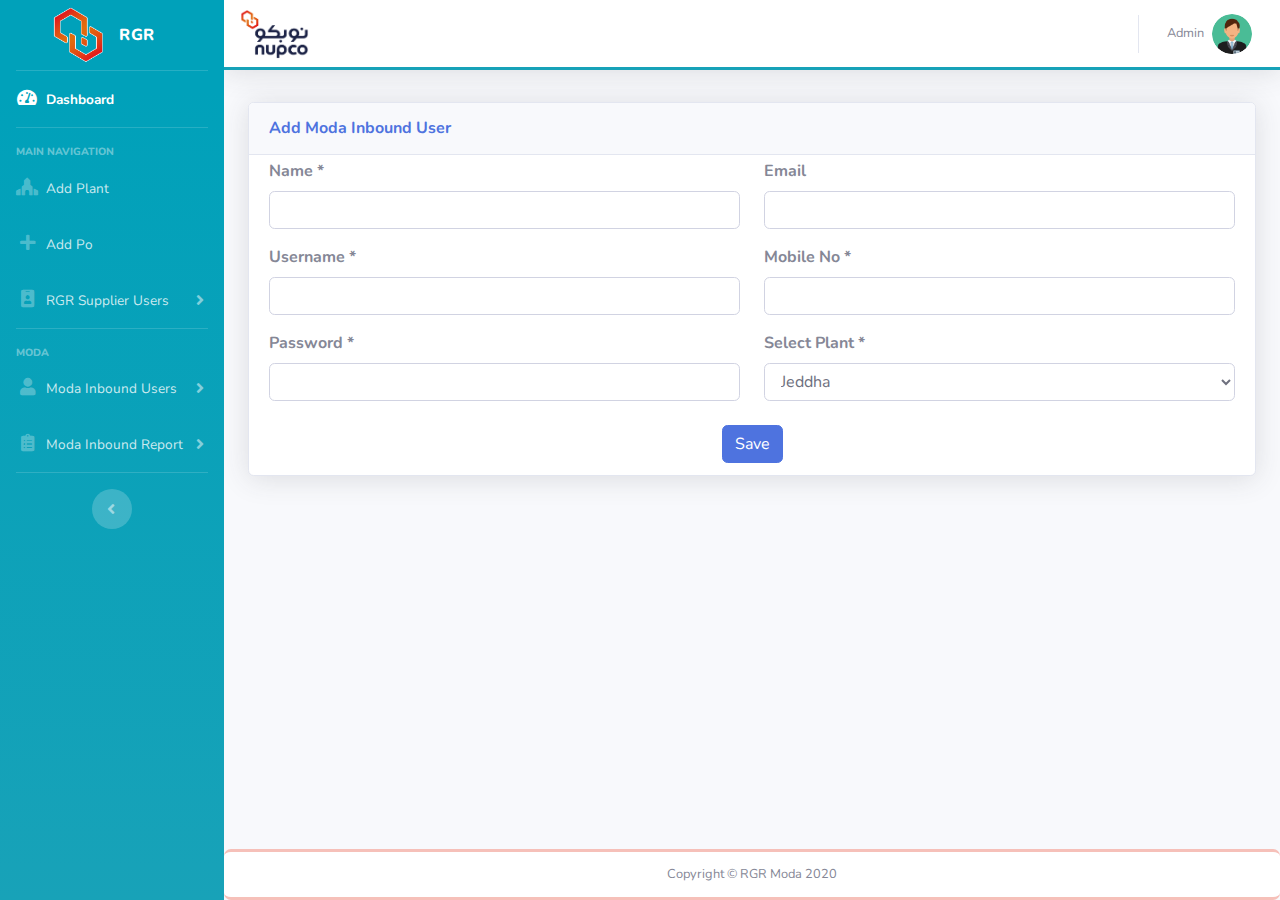
<file: inbound_user_add_user.html>
<!DOCTYPE html>
<html lang="en">

<head>

  <meta charset="utf-8">
  <meta name="theme-color" content="#17a2b8">
  <meta http-equiv="X-UA-Compatible" content="IE=edge">
  <meta name="viewport" content="width=device-width, initial-scale=1.0, maximum-scale=1.0 shrink-to-fit=no, user-scalable=0">
  <link rel="icon" type="image/png" href="assets/img/logo.png" sizes="194x194">
  <meta name="description" content="">
  <meta name="author" content="">

  <title>RGR Admin - Add Plant</title>

  <!-- Custom fonts for this template-->
  <link href="assets/vendor/fontawesome-free/css/all.min.css" rel="stylesheet" type="text/css">
  <link href="https://fonts.googleapis.com/css?family=Nunito:200,200i,300,300i,400,400i,600,600i,700,700i,800,800i,900,900i" rel="stylesheet">

  <!-- Custom styles for this template-->
  <link href="assets/css/style2.min.css" rel="stylesheet">

  <!-- Custom styles for this page -->
  <link href="assets/vendor/datatables/dataTables.bootstrap4.min.css" rel="stylesheet">

</head>

<body id="page-top">

  <!-- Page Wrapper -->
  <div id="wrapper">

    <!-- Sidebar -->
    <ul class="navbar-nav bg-gradient-primary sidebar sidebar-dark accordion" id="accordionSidebar">

      <!-- Sidebar - Brand -->
      <a class="sidebar-brand d-flex align-items-center justify-content-center" href="index.html">
        <div class="sidebar-brand-icon rotate-n-15" style="transform: rotate(0deg);">
          <img src="assets/img/ico3.png" style="height: auto;width: 50px;">
        </div>
        <div class="sidebar-brand-text mx-3">RGR <sup></sup></div>
      </a>

      <!-- Divider -->
      <hr class="sidebar-divider my-0">

      <!-- Nav Item - Dashboard -->
      <li class="nav-item active">
        <a class="nav-link" href="index.html">
          <i class="fas fa-fw fa-tachometer-alt" style="font-size: 1.10rem;"></i>
          <span>Dashboard</span></a>
      </li>

      <!-- Divider -->
      <hr class="sidebar-divider">

      <!-- Heading -->
      <div class="sidebar-heading">
        Main Navigation
      </div>

      <!-- Nav Item - add plant -->
      <li class="nav-item">
        <a class="nav-link" href="add_plant.html">
          <i class="fas fa-fw fa-place-of-worship" style="font-size: 1.10rem;"></i>
          <span>Add Plant</span></a>
      </li>

      <!-- Nav Item - Charts -->
      <li class="nav-item">
        <a class="nav-link" href="add_po.html">
          <i class="fas fa-fw fa-plus" style="font-size: 1.10rem;"></i>
          <span>Add Po</span></a>
      </li>

      <!-- Nav Item - Pages Collapse Menu -->
      <!-- <li class="nav-item">
        <a class="nav-link collapsed" href="#" data-toggle="collapse" data-target="#collapseTwo" aria-expanded="true" aria-controls="collapseTwo">
          <i class="fas fa-fw fa-cog"></i>
          <span>Components</span>
        </a>
        <div id="collapseTwo" class="collapse" aria-labelledby="headingTwo" data-parent="#accordionSidebar">
          <div class="bg-white py-2 collapse-inner rounded">
            <h6 class="collapse-header">Custom Components:</h6>
            <a class="collapse-item" href="blank.html">Buttons</a>
            <a class="collapse-item" href="blank.html">Cards</a>
          </div>
        </div>
      </li> -->

      <!-- Nav Item - RGR Supplier Users -->
      <li class="nav-item">
        <a class="nav-link collapsed" href="#" data-toggle="collapse" data-target="#collapsergruser" aria-expanded="true" aria-controls="collapsergruser">
          <i class="fas fa-fw fa-id-badge" style="font-size: 1.10rem;"></i>
          <span>RGR Supplier Users</span>
        </a>
        <div id="collapsergruser" class="collapse" aria-labelledby="headingrgruser" data-parent="#accordionSidebar">
          <div class="bg-white py-2 collapse-inner rounded">
            <h6 class="collapse-header">Options:</h6>
            <a class="collapse-item" href="rgr_add_user.html"><i class="fas fa-fw fa-user-plus"></i> Add User</a>
            <a class="collapse-item" href="rgr_user_list.html"><i class="fas fa-fw fa-bars"></i> User List</a>
          </div>
        </div>
      </li>

      <!-- Divider -->
      <hr class="sidebar-divider">

      <!-- Heading -->
      <div class="sidebar-heading">
        Moda
      </div>

      <!-- Nav Item - Moda Inbound Users-->
      <li class="nav-item">
        <a class="nav-link collapsed" href="#" data-toggle="collapse" data-target="#collapseInboundUser" aria-expanded="true" aria-controls="collapseInboundUser">
          <i class="fas fa-fw fa-user" style="font-size: 1.10rem;"></i>
          <span>Moda Inbound Users</span>
        </a>
        <div id="collapseInboundUser" class="collapse" aria-labelledby="headingInboundUser" data-parent="#accordionSidebar">
          <div class="bg-white py-2 collapse-inner rounded">
            <h6 class="collapse-header">Options:</h6>
            <a class="collapse-item" href="inbound_user_add_user.html"><i class="fas fa-fw fa-user-plus"></i> Add User</a>
            <a class="collapse-item" href="inbound_user_user_list.html"><i class="fas fa-fw fa-bars"></i> User List</a>
          </div>
        </div>
      </li>

      <!-- Nav Item - Moda Inbound Report-->
      <li class="nav-item">
        <a class="nav-link collapsed" href="#" data-toggle="collapse" data-target="#collapseInboundReport" aria-expanded="true" aria-controls="collapseInboundReport">
          <i class="fas fa-fw fa-clipboard-list" style="font-size: 1.10rem;"></i>
          <span>Moda Inbound Report</span>
        </a>
        <div id="collapseInboundReport" class="collapse" aria-labelledby="headingInboundReport" data-parent="#accordionSidebar">
          <div class="bg-white py-2 collapse-inner rounded">
            <h6 class="collapse-header">Options:</h6>
            <a class="collapse-item" href="inbound_report_add_user.html"><i class="fas fa-fw fa-user-plus"></i> Add User</a>
            <a class="collapse-item" href="inbound_report_user_list.html"><i class="fas fa-fw fa-bars"></i> User List</a>
          </div>
        </div>
      </li>

  
      <!-- Nav Item - Tables -->
      <!-- <li class="nav-item">
        <a class="nav-link" href="tables.html">
          <i class="fas fa-fw fa-table"></i>
          <span>Tables</span></a>
      </li> -->

      <!-- Divider -->
      <hr class="sidebar-divider d-none d-md-block">

      <!-- Sidebar Toggler (Sidebar) -->
      <div class="text-center d-none d-md-inline">
        <button class="rounded-circle border-0" id="sidebarToggle"></button>
      </div>

    </ul>
    <!-- End of Sidebar -->

    <!-- Content Wrapper -->
    <div id="content-wrapper" class="d-flex flex-column">

      <!-- Main Content -->
      <div id="content">

        <!-- Topbar -->
        <nav class="navbar navbar-expand navbar-light bg-white topbar mb-2 static-top shadow br-darkskyblue">

          <!-- Sidebar Toggle (Topbar) -->
          <button id="sidebarToggleTop" class="btn btn-link d-md-none rounded-circle mr-3">
            <i class="fa fa-bars"></i>
          </button>
          <a href="" class="navbar-brand"> 
            <img src="assets/img/logo.png" style="height: 50px; width: auto">
          </a>

          <!-- Topbar Navbar -->
          <ul class="navbar-nav ml-auto">  
            

            <div class="topbar-divider d-none d-sm-block"></div>

            <!-- Nav Item - User Information -->
            <li class="nav-item dropdown no-arrow">
              <a class="nav-link dropdown-toggle" href="#" id="userDropdown" role="button" data-toggle="dropdown" aria-haspopup="true" aria-expanded="false">
                <span class="mr-2 d-none d-lg-inline text-gray-600 small">Admin</span>
                <img class="img-profile rounded-circle" src="assets/img/219986.png" style="height: 40px;width: auto;">
              </a>
              <!-- Dropdown - User Information -->
              <div class="dropdown-menu dropdown-menu-right shadow animated--grow-in" aria-labelledby="userDropdown">
                <div class="dropdown-divider"></div>
                <a class="dropdown-item" href="#" data-toggle="modal" data-target="#logoutModal">
                  <i class="fas fa-sign-out-alt fa-sm fa-fw mr-2 text-gray-400"></i>
                  Logout
                </a>
              </div>
            </li>

          </ul>


        </nav>
        <!-- End of Topbar -->

        <!-- Begin Page Content -->
        <div class="container-fluid" style="overflow-y: auto;height: 80vh">

          <!-- DataTales Example -->
          <div class="card shadow my-4">
            <div class="card-header py-3">
              <h6 class="m-0 font-weight-bold text-primary">Add Moda Inbound User</h6>
            </div>
            <div class="card-body py-1">
              <form>
              <div class="row">
                <div class="col-md-6">
                  <div class="form-group">
                    <label><b>Name *</b></label>
                    <input type="text" class="form-control" name="" required/>
                  </div>
                  <div class="form-group">
                    <label><b>Username *</b></label>
                    <input type="text" class="form-control" name="" required/>
                  </div>
                  <div class="form-group">
                    <label><b>Password *</b></label>
                    <input type="password" class="form-control" name="" required/>
                  </div>
                </div>
                <div class="col-md-6">
                  <div class="form-group">
                    <label><b>Email</b></label>
                    <input type="email" class="form-control" name="" required/>
                  </div>
                  <div class="form-group">
                    <label><b>Mobile No *</b></label>
                    <input type="number" class="form-control" name="" required/>
                  </div>
                  <div class="form-group">
                    <label><b>Select Plant *</b></label>
                    <select class="form-control" name="" required>
                      <option value="">Jeddha</option>
                      <option value="">Riyadh</option>
                      <option value="">Riyadh</option>
                    </select>
                  </div>
                </div>
                <div class="col-md-12 py-2 text-center">
                  <button class="btn btn-primary" type="submit">Save</button>  
                 </div>
              </div>
              </form>
            </div>
          </div>

        </div>
        <!-- /.container-fluid -->

      </div>
      <!-- End of Main Content -->

      <!-- Footer -->
      <footer class="sticky-footer bg-white" style="border-top: 3px solid #e22d184d;border-radius: 7px;border-bottom: 3px solid #e22d184d;">
        <div class="container my-auto">
          <div class="copyright text-center my-auto">
            <span>Copyright &copy; RGR Moda 2020</span>
          </div>
        </div>
      </footer>
      <!-- End of Footer -->

    </div>
    <!-- End of Content Wrapper -->

  </div>
  <!-- End of Page Wrapper -->

  <!-- Scroll to Top Button-->
  <a class="scroll-to-top rounded" href="#page-top">
    <i class="fas fa-angle-up"></i>
  </a>

  <!-- Logout Modal-->
  <div class="modal fade" id="logoutModal" tabindex="-1" role="dialog" aria-labelledby="exampleModalLabel" aria-hidden="true">
    <div class="modal-dialog" role="document">
      <div class="modal-content">
        <div class="modal-header">
          <h5 class="modal-title" id="exampleModalLabel">Ready to Leave?</h5>
          <button class="close" type="button" data-dismiss="modal" aria-label="Close">
            <span aria-hidden="true">×</span>
          </button>
        </div>
        <div class="modal-body">Select "Logout" below if you are ready to end your current session.</div>
        <div class="modal-footer">
          <button class="btn btn-secondary" type="button" data-dismiss="modal">Cancel</button>
          <a class="btn btn-primary" href="login.html">Logout</a>
        </div>
      </div>
    </div>
  </div>

  <!-- Bootstrap core JavaScript-->
  <script src="assets/vendor/jquery/jquery.min.js"></script>
  <script src="assets/vendor/bootstrap/js/bootstrap.bundle.min.js"></script>

  <!-- Core plugin JavaScript-->
  <script src="assets/vendor/jquery-easing/jquery.easing.min.js"></script>

  <!-- Custom scripts for all pages-->
  <script src="assets/js/script2.min.js"></script>

   <!-- Page level plugins -->
  <script src="assets/vendor/datatables/jquery.dataTables.min.js"></script>
  <script src="assets/vendor/datatables/dataTables.bootstrap4.min.js"></script>

  <!-- Page level custom scripts -->
  <script src="assets/js/demo/datatables-demo.js"></script>

</body>

</html>
</file>
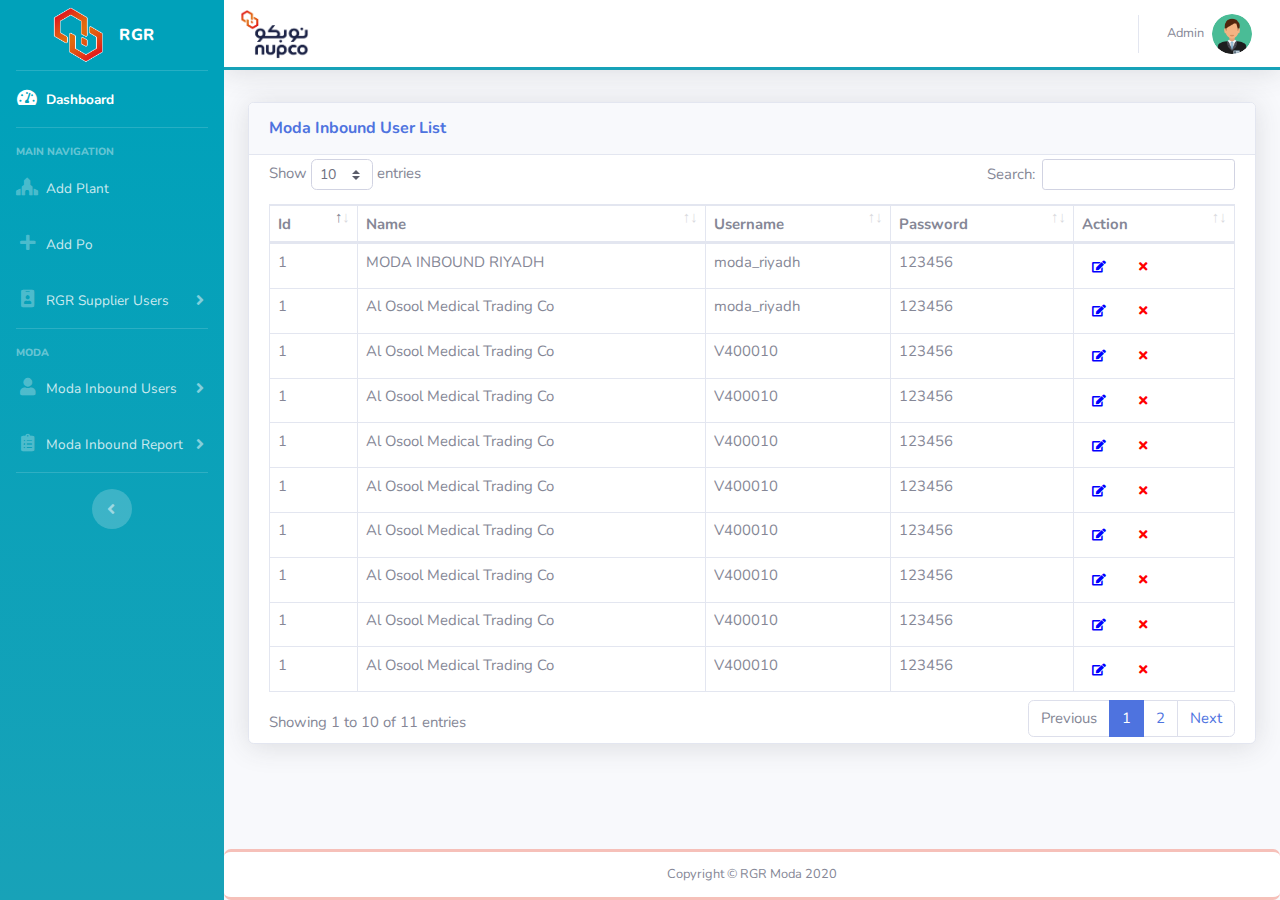
<file: inbound_user_user_list.html>
<!DOCTYPE html>
<html lang="en">

<head>

  <meta charset="utf-8">
  <meta name="theme-color" content="#17a2b8">
  <meta http-equiv="X-UA-Compatible" content="IE=edge">
  <meta name="viewport" content="width=device-width, initial-scale=1.0, maximum-scale=1.0 shrink-to-fit=no, user-scalable=0">
  <link rel="icon" type="image/png" href="assets/img/logo.png" sizes="194x194">
  <meta name="description" content="">
  <meta name="author" content="">

  <title>RGR Admin - Add Plant</title>

  <!-- Custom fonts for this template-->
  <link href="assets/vendor/fontawesome-free/css/all.min.css" rel="stylesheet" type="text/css">
  <link href="https://fonts.googleapis.com/css?family=Nunito:200,200i,300,300i,400,400i,600,600i,700,700i,800,800i,900,900i" rel="stylesheet">

  <!-- Custom styles for this template-->
  <link href="assets/css/style2.min.css" rel="stylesheet">

  <!-- Custom styles for this page -->
  <link href="assets/vendor/datatables/dataTables.bootstrap4.min.css" rel="stylesheet">

</head>

<body id="page-top">

  <!-- Page Wrapper -->
  <div id="wrapper">

    <!-- Sidebar -->
    <ul class="navbar-nav bg-gradient-primary sidebar sidebar-dark accordion" id="accordionSidebar">

      <!-- Sidebar - Brand -->
      <a class="sidebar-brand d-flex align-items-center justify-content-center" href="index.html">
        <div class="sidebar-brand-icon rotate-n-15" style="transform: rotate(0deg);">
          <img src="assets/img/ico3.png" style="height: auto;width: 50px;">
        </div>
        <div class="sidebar-brand-text mx-3">RGR <sup></sup></div>
      </a>

      <!-- Divider -->
      <hr class="sidebar-divider my-0">

      <!-- Nav Item - Dashboard -->
      <li class="nav-item active">
        <a class="nav-link" href="index.html">
          <i class="fas fa-fw fa-tachometer-alt" style="font-size: 1.10rem;"></i>
          <span>Dashboard</span></a>
      </li>

      <!-- Divider -->
      <hr class="sidebar-divider">

      <!-- Heading -->
      <div class="sidebar-heading">
        Main Navigation
      </div>

      <!-- Nav Item - add plant -->
      <li class="nav-item">
        <a class="nav-link" href="add_plant.html">
          <i class="fas fa-fw fa-place-of-worship" style="font-size: 1.10rem;"></i>
          <span>Add Plant</span></a>
      </li>

      <!-- Nav Item - Charts -->
      <li class="nav-item">
        <a class="nav-link" href="add_po.html">
          <i class="fas fa-fw fa-plus" style="font-size: 1.10rem;"></i>
          <span>Add Po</span></a>
      </li>

      <!-- Nav Item - Pages Collapse Menu -->
      <!-- <li class="nav-item">
        <a class="nav-link collapsed" href="#" data-toggle="collapse" data-target="#collapseTwo" aria-expanded="true" aria-controls="collapseTwo">
          <i class="fas fa-fw fa-cog"></i>
          <span>Components</span>
        </a>
        <div id="collapseTwo" class="collapse" aria-labelledby="headingTwo" data-parent="#accordionSidebar">
          <div class="bg-white py-2 collapse-inner rounded">
            <h6 class="collapse-header">Custom Components:</h6>
            <a class="collapse-item" href="blank.html">Buttons</a>
            <a class="collapse-item" href="blank.html">Cards</a>
          </div>
        </div>
      </li> -->

      <!-- Nav Item - RGR Supplier Users -->
      <li class="nav-item">
        <a class="nav-link collapsed" href="#" data-toggle="collapse" data-target="#collapsergruser" aria-expanded="true" aria-controls="collapsergruser">
          <i class="fas fa-fw fa-id-badge" style="font-size: 1.10rem;"></i>
          <span>RGR Supplier Users</span>
        </a>
        <div id="collapsergruser" class="collapse" aria-labelledby="headingrgruser" data-parent="#accordionSidebar">
          <div class="bg-white py-2 collapse-inner rounded">
            <h6 class="collapse-header">Options:</h6>
            <a class="collapse-item" href="rgr_add_user.html"><i class="fas fa-fw fa-user-plus"></i> Add User</a>
            <a class="collapse-item" href="rgr_user_list.html"><i class="fas fa-fw fa-bars"></i> User List</a>
          </div>
        </div>
      </li>

      <!-- Divider -->
      <hr class="sidebar-divider">

      <!-- Heading -->
      <div class="sidebar-heading">
        Moda
      </div>

      <!-- Nav Item - Moda Inbound Users-->
      <li class="nav-item">
        <a class="nav-link collapsed" href="#" data-toggle="collapse" data-target="#collapseInboundUser" aria-expanded="true" aria-controls="collapseInboundUser">
          <i class="fas fa-fw fa-user" style="font-size: 1.10rem;"></i>
          <span>Moda Inbound Users</span>
        </a>
        <div id="collapseInboundUser" class="collapse" aria-labelledby="headingInboundUser" data-parent="#accordionSidebar">
          <div class="bg-white py-2 collapse-inner rounded">
            <h6 class="collapse-header">Options:</h6>
            <a class="collapse-item" href="inbound_user_add_user.html"><i class="fas fa-fw fa-user-plus"></i> Add User</a>
            <a class="collapse-item" href="inbound_user_user_list.html"><i class="fas fa-fw fa-bars"></i> User List</a>
          </div>
        </div>
      </li>

      <!-- Nav Item - Moda Inbound Report-->
      <li class="nav-item">
        <a class="nav-link collapsed" href="#" data-toggle="collapse" data-target="#collapseInboundReport" aria-expanded="true" aria-controls="collapseInboundReport">
          <i class="fas fa-fw fa-clipboard-list" style="font-size: 1.10rem;"></i>
          <span>Moda Inbound Report</span>
        </a>
        <div id="collapseInboundReport" class="collapse" aria-labelledby="headingInboundReport" data-parent="#accordionSidebar">
          <div class="bg-white py-2 collapse-inner rounded">
            <h6 class="collapse-header">Options:</h6>
            <a class="collapse-item" href="inbound_report_add_user.html"><i class="fas fa-fw fa-user-plus"></i> Add User</a>
            <a class="collapse-item" href="inbound_report_user_list.html"><i class="fas fa-fw fa-bars"></i> User List</a>
          </div>
        </div>
      </li>

  
      <!-- Nav Item - Tables -->
      <!-- <li class="nav-item">
        <a class="nav-link" href="tables.html">
          <i class="fas fa-fw fa-table"></i>
          <span>Tables</span></a>
      </li> -->

      <!-- Divider -->
      <hr class="sidebar-divider d-none d-md-block">

      <!-- Sidebar Toggler (Sidebar) -->
      <div class="text-center d-none d-md-inline">
        <button class="rounded-circle border-0" id="sidebarToggle"></button>
      </div>

    </ul>
    <!-- End of Sidebar -->

    <!-- Content Wrapper -->
    <div id="content-wrapper" class="d-flex flex-column">

      <!-- Main Content -->
      <div id="content">

        <!-- Topbar -->
        <nav class="navbar navbar-expand navbar-light bg-white topbar mb-2 static-top shadow br-darkskyblue">

          <!-- Sidebar Toggle (Topbar) -->
          <button id="sidebarToggleTop" class="btn btn-link d-md-none rounded-circle mr-3">
            <i class="fa fa-bars"></i>
          </button>
          <a href="" class="navbar-brand"> 
            <img src="assets/img/logo.png" style="height: 50px; width: auto">
          </a>

          <!-- Topbar Navbar -->
          <ul class="navbar-nav ml-auto">  
            

            <div class="topbar-divider d-none d-sm-block"></div>

            <!-- Nav Item - User Information -->
            <li class="nav-item dropdown no-arrow">
              <a class="nav-link dropdown-toggle" href="#" id="userDropdown" role="button" data-toggle="dropdown" aria-haspopup="true" aria-expanded="false">
                <span class="mr-2 d-none d-lg-inline text-gray-600 small">Admin</span>
                <img class="img-profile rounded-circle" src="assets/img/219986.png" style="height: 40px;width: auto;">
              </a>
              <!-- Dropdown - User Information -->
              <div class="dropdown-menu dropdown-menu-right shadow animated--grow-in" aria-labelledby="userDropdown">
                <div class="dropdown-divider"></div>
                <a class="dropdown-item" href="#" data-toggle="modal" data-target="#logoutModal">
                  <i class="fas fa-sign-out-alt fa-sm fa-fw mr-2 text-gray-400"></i>
                  Logout
                </a>
              </div>
            </li>

          </ul>


        </nav>
        <!-- End of Topbar -->

        <!-- Begin Page Content -->
        <div class="container-fluid" style="overflow-y: auto;height: 80vh">

          <!-- DataTales Example -->
          <div class="card shadow my-4">
            <div class="card-header py-3">
              <h6 class="m-0 font-weight-bold text-primary">Moda Inbound User List</h6>
            </div>
            <div class="card-body py-1">
              <div class="table-responsive" style="font-size: .93rem;">
                <table class="table table-bordered" id="dataTable" width="100%" cellspacing="0">
                  <thead>
                    <tr>
                      <th>Id</th>
                      <th>Name</th>
                      <th>Username</th>
                      <th>Password</th>
                      <th>Action</th>
                    </tr>
                  </thead>
                  <!-- <tfoot>
                    <tr>
                      <th>Name</th>
                      <th>Position</th>
                      <th>Office</th>
                      <th>Age</th>
                      <th>Start date</th>
                      <th>Salary</th>
                    </tr>
                  </tfoot> -->
                  <tbody>
                    <tr>
                      <td>1</td>
                      <td>MODA INBOUND RIYADH</td>
                      <td>moda_riyadh</td>
                      <td>123456</td>
                      <td>
                        <button class="btn btn-default btn-sm"><i class="fas fa-edit fa-sm fa-fw" style="color: blue;"></i></button>&ensp;
                        <button class="btn btn-default btn-sm"><i class="fas fa-times fa-sm fa-fw" style="color: red;"></i></button>
                      </td>
                    </tr>
                    <tr>
                      <td>1</td>
                      <td>Al Osool Medical Trading Co</td>
                      <td>moda_riyadh</td>
                      <td>123456</td>
                      <td>
                        <button class="btn btn-default btn-sm"><i class="fas fa-edit fa-sm fa-fw" style="color: blue;"></i></button>&ensp;
                        <button class="btn btn-default btn-sm"><i class="fas fa-times fa-sm fa-fw" style="color: red;"></i></button>
                      </td>
                    </tr>
                    <tr>
                      <td>1</td>
                      <td>Al Osool Medical Trading Co</td>
                      <td>V400010</td>
                      <td>123456</td>
                      <td>
                        <button class="btn btn-default btn-sm"><i class="fas fa-edit fa-sm fa-fw" style="color: blue;"></i></button>&ensp;
                        <button class="btn btn-default btn-sm"><i class="fas fa-times fa-sm fa-fw" style="color: red;"></i></button>
                      </td>
                    </tr>
                    <tr>
                      <td>1</td>
                      <td>Al Osool Medical Trading Co</td>
                      <td>V400010</td>
                      <td>123456</td>
                      <td>
                        <button class="btn btn-default btn-sm"><i class="fas fa-edit fa-sm fa-fw" style="color: blue;"></i></button>&ensp;
                        <button class="btn btn-default btn-sm"><i class="fas fa-times fa-sm fa-fw" style="color: red;"></i></button>
                      </td>
                    </tr>
                    <tr>
                      <td>1</td>
                      <td>Al Osool Medical Trading Co</td>
                      <td>V400010</td>
                      <td>123456</td>
                      <td>
                        <button class="btn btn-default btn-sm"><i class="fas fa-edit fa-sm fa-fw" style="color: blue;"></i></button>&ensp;
                        <button class="btn btn-default btn-sm"><i class="fas fa-times fa-sm fa-fw" style="color: red;"></i></button>
                      </td>
                    </tr>
                    <tr>
                      <td>1</td>
                      <td>Al Osool Medical Trading Co</td>
                      <td>V400010</td>
                      <td>123456</td>
                      <td>
                        <button class="btn btn-default btn-sm"><i class="fas fa-edit fa-sm fa-fw" style="color: blue;"></i></button>&ensp;
                        <button class="btn btn-default btn-sm"><i class="fas fa-times fa-sm fa-fw" style="color: red;"></i></button>
                      </td>
                    </tr>
                    <tr>
                      <td>1</td>
                      <td>Al Osool Medical Trading Co</td>
                      <td>V400010</td>
                      <td>123456</td>
                      <td>
                        <button class="btn btn-default btn-sm"><i class="fas fa-edit fa-sm fa-fw" style="color: blue;"></i></button>&ensp;
                        <button class="btn btn-default btn-sm"><i class="fas fa-times fa-sm fa-fw" style="color: red;"></i></button>
                      </td>
                    </tr>
                    <tr>
                      <td>1</td>
                      <td>Al Osool Medical Trading Co</td>
                      <td>V400010</td>
                      <td>123456</td>
                      <td>
                        <button class="btn btn-default btn-sm"><i class="fas fa-edit fa-sm fa-fw" style="color: blue;"></i></button>&ensp;
                        <button class="btn btn-default btn-sm"><i class="fas fa-times fa-sm fa-fw" style="color: red;"></i></button>
                      </td>
                    </tr>
                    <tr>
                      <td>1</td>
                      <td>Al Osool Medical Trading Co</td>
                      <td>V400010</td>
                      <td>123456</td>
                      <td>
                        <button class="btn btn-default btn-sm"><i class="fas fa-edit fa-sm fa-fw" style="color: blue;"></i></button>&ensp;
                        <button class="btn btn-default btn-sm"><i class="fas fa-times fa-sm fa-fw" style="color: red;"></i></button>
                      </td>
                    </tr>
                    <tr>
                      <td>1</td>
                      <td>Al Osool Medical Trading Co</td>
                      <td>V400010</td>
                      <td>123456</td>
                      <td>
                        <button class="btn btn-default btn-sm"><i class="fas fa-edit fa-sm fa-fw" style="color: blue;"></i></button>&ensp;
                        <button class="btn btn-default btn-sm"><i class="fas fa-times fa-sm fa-fw" style="color: red;"></i></button>
                      </td>
                    </tr>
                    <tr>
                      <td>10</td>
                      <td>Al Osool Medical Trading Co</td>
                      <td>V400010</td>
                      <td>123456</td>
                      <td>
                        <button class="btn btn-default btn-sm"><i class="fas fa-edit fa-sm fa-fw" style="color: blue;"></i></button>&ensp;
                        <button class="btn btn-default btn-sm"><i class="fas fa-times fa-sm fa-fw" style="color: red;"></i></button>
                      </td>
                    </tr>


                  </tbody>
                </table>
              </div>
            </div>
          </div>

        </div>
        <!-- /.container-fluid -->

      </div>
      <!-- End of Main Content -->

      <!-- Footer -->
      <footer class="sticky-footer bg-white" style="border-top: 3px solid #e22d184d;border-radius: 7px;border-bottom: 3px solid #e22d184d;">
        <div class="container my-auto">
          <div class="copyright text-center my-auto">
            <span>Copyright &copy; RGR Moda 2020</span>
          </div>
        </div>
      </footer>
      <!-- End of Footer -->

    </div>
    <!-- End of Content Wrapper -->

  </div>
  <!-- End of Page Wrapper -->

  <!-- Scroll to Top Button-->
  <a class="scroll-to-top rounded" href="#page-top">
    <i class="fas fa-angle-up"></i>
  </a>

  <!-- Logout Modal-->
  <div class="modal fade" id="logoutModal" tabindex="-1" role="dialog" aria-labelledby="exampleModalLabel" aria-hidden="true">
    <div class="modal-dialog" role="document">
      <div class="modal-content">
        <div class="modal-header">
          <h5 class="modal-title" id="exampleModalLabel">Ready to Leave?</h5>
          <button class="close" type="button" data-dismiss="modal" aria-label="Close">
            <span aria-hidden="true">×</span>
          </button>
        </div>
        <div class="modal-body">Select "Logout" below if you are ready to end your current session.</div>
        <div class="modal-footer">
          <button class="btn btn-secondary" type="button" data-dismiss="modal">Cancel</button>
          <a class="btn btn-primary" href="login.html">Logout</a>
        </div>
      </div>
    </div>
  </div>

  <!-- Bootstrap core JavaScript-->
  <script src="assets/vendor/jquery/jquery.min.js"></script>
  <script src="assets/vendor/bootstrap/js/bootstrap.bundle.min.js"></script>

  <!-- Core plugin JavaScript-->
  <script src="assets/vendor/jquery-easing/jquery.easing.min.js"></script>

  <!-- Custom scripts for all pages-->
  <script src="assets/js/script2.min.js"></script>

   <!-- Page level plugins -->
  <script src="assets/vendor/datatables/jquery.dataTables.min.js"></script>
  <script src="assets/vendor/datatables/dataTables.bootstrap4.min.js"></script>

  <!-- Page level custom scripts -->
  <script src="assets/js/demo/datatables-demo.js"></script>

</body>

</html>
</file>
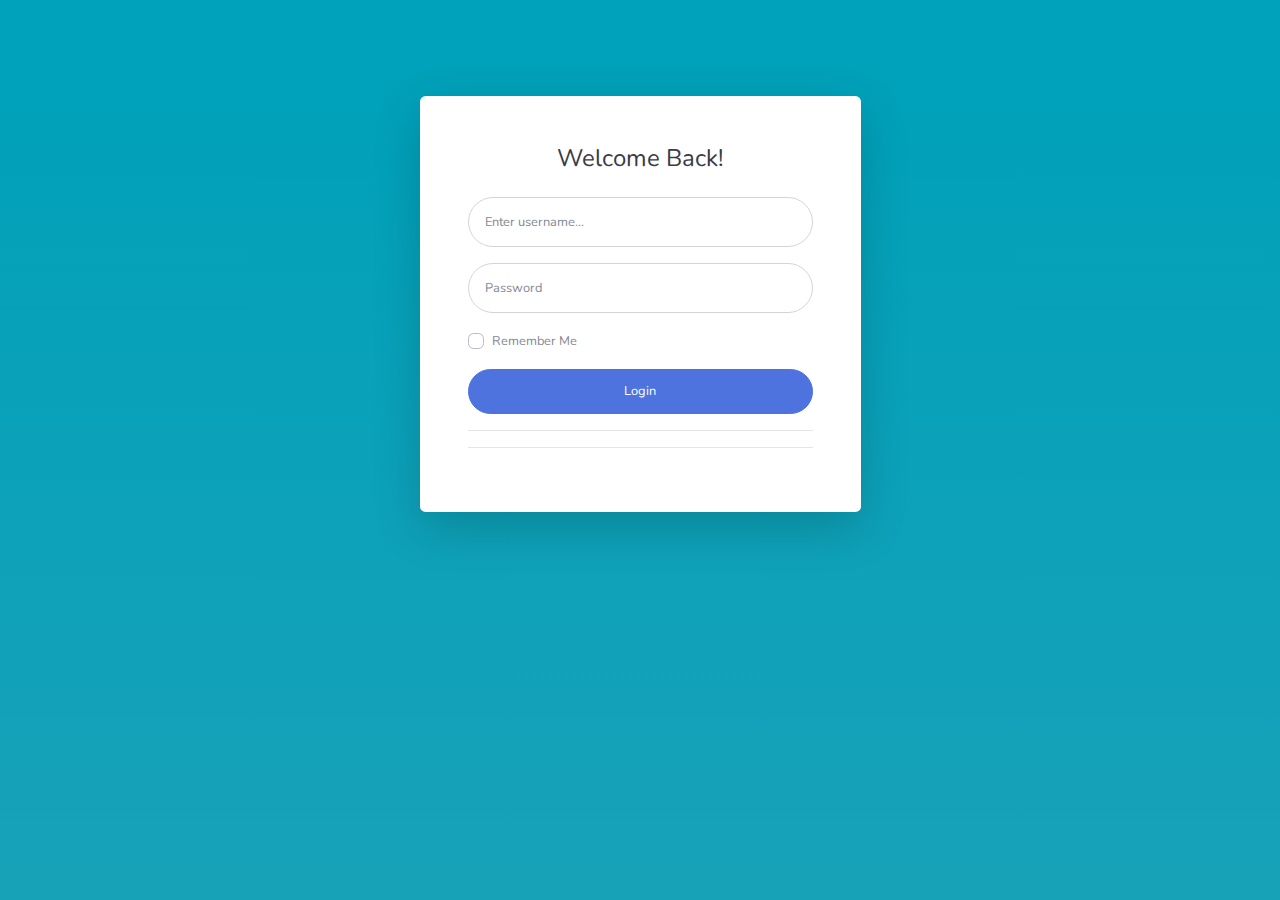
<file: login.html>
<!DOCTYPE html>
<html lang="en">

<head>

  <meta charset="utf-8">
  <meta name="theme-color" content="#17a2b8">
  <meta http-equiv="X-UA-Compatible" content="IE=edge">
  <meta name="viewport" content="width=device-width, initial-scale=1.0, maximum-scale=1.0 shrink-to-fit=no, user-scalable=0">
  <link rel="icon" type="image/png" href="assets/img/logo.png" sizes="194x194">
  <meta name="description" content="">
  <meta name="author" content="">

  <title>RGR Admin - Login</title>

  <!-- Custom fonts for this template-->
  <link href="assets/vendor/fontawesome-free/css/all.min.css" rel="stylesheet" type="text/css">
  <link href="https://fonts.googleapis.com/css?family=Nunito:200,200i,300,300i,400,400i,600,600i,700,700i,800,800i,900,900i" rel="stylesheet">

  <!-- Custom styles for this template-->
  <link href="assets/css/style2.min.css" rel="stylesheet">

</head>

<body class="bg-gradient-primary">

  <div class="container">

    <!-- Outer Row -->
    <div class="row justify-content-center my-5">

      <div class="col-xl-5 col-lg-5 col-md-6">

        <div class="card o-hidden border-0 shadow-lg my-5">
          <div class="card-body p-0">
            <!-- Nested Row within Card Body -->
            <div class="row">
              <!-- <div class="col-lg-6 d-none d-lg-block bg-login-image"></div> -->
              <div class="col-lg-12">
                <div class="p-5">
                  <div class="text-center">
                    <h1 class="h4 text-gray-900 mb-4">Welcome Back!</h1>
                  </div>
                  <form class="user" action="index.html" method="post">
                    <div class="form-group">
                      <input type="text" class="form-control form-control-user" id="username" aria-describedby="usernameHelp" placeholder="Enter username..." required/>
                    </div>
                    <div class="form-group">
                      <input type="password" class="form-control form-control-user" id="exampleInputPassword" placeholder="Password" required/>
                    </div>
                    <div class="form-group">
                      <div class="custom-control custom-checkbox small">
                        <input type="checkbox" class="custom-control-input" id="customCheck" required/>
                        <label class="custom-control-label" for="customCheck">Remember Me</label>
                      </div>
                    </div>
                    <button class="btn btn-primary btn-user btn-block" type="submit">
                      Login
                    </button>
                    <hr><!-- 
                    <a href="index.html" class="btn btn-google btn-user btn-block">
                      <i class="fab fa-google fa-fw"></i> Login with Google
                    </a>
                    <a href="index.html" class="btn btn-facebook btn-user btn-block">
                      <i class="fab fa-facebook-f fa-fw"></i> Login with Facebook
                    </a> -->
                  </form>
                  <hr>
                  <div class="text-center">
                    <!-- <a class="small" href="forgot-password.html">Forgot Password?</a>
                  </div>
                  <div class="text-center">
                    <a class="small" href="register.html">Create an Account!</a> -->
                  </div>
                </div>
              </div>
            </div>
          </div>
        </div>

      </div>

    </div>

  </div>

  <!-- Bootstrap core JavaScript-->
  <script src="assets/vendor/jquery/jquery.min.js"></script>
  <script src="assets/vendor/bootstrap/js/bootstrap.bundle.min.js"></script>

  <!-- Core plugin JavaScript-->
  <script src="assets/vendor/jquery-easing/jquery.easing.min.js"></script>

  <!-- Custom scripts for all pages-->
  <script src="assets/js/script2.min.js"></script>

</body>

</html>
</file>
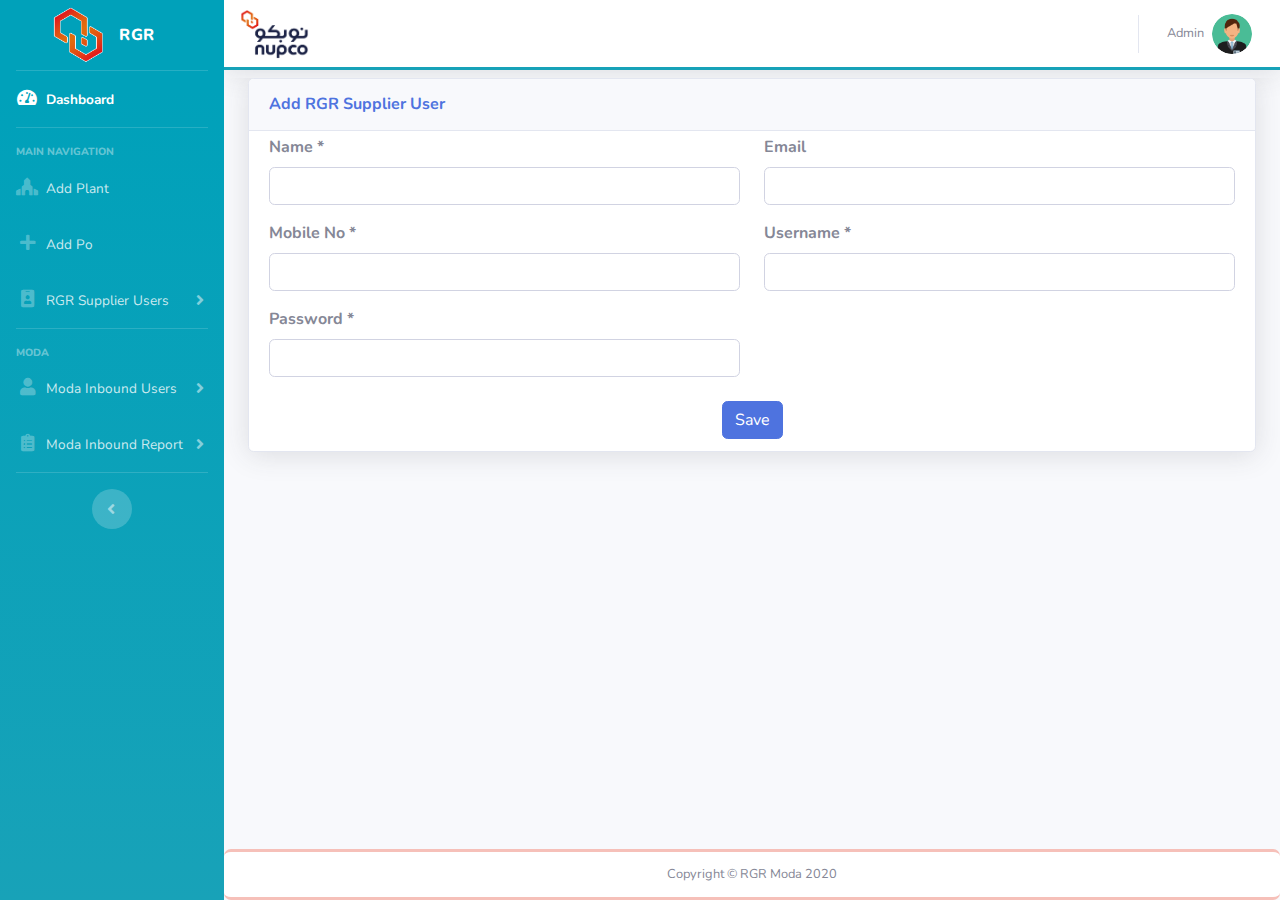
<file: rgr_add_user.html>
<!DOCTYPE html>
<html lang="en">

<head>

  <meta charset="utf-8">
  <meta name="theme-color" content="#17a2b8">
  <meta http-equiv="X-UA-Compatible" content="IE=edge">
  <meta name="viewport" content="width=device-width, initial-scale=1.0, maximum-scale=1.0 shrink-to-fit=no, user-scalable=0">
  <link rel="icon" type="image/png" href="assets/img/logo.png" sizes="194x194">
  <meta name="description" content="">
  <meta name="author" content="">

  <title>RGR Admin - Add Plant</title>

  <!-- Custom fonts for this template-->
  <link href="assets/vendor/fontawesome-free/css/all.min.css" rel="stylesheet" type="text/css">
  <link href="https://fonts.googleapis.com/css?family=Nunito:200,200i,300,300i,400,400i,600,600i,700,700i,800,800i,900,900i" rel="stylesheet">

  <!-- Custom styles for this template-->
  <link href="assets/css/style2.min.css" rel="stylesheet">

  <!-- Custom styles for this page -->
  <link href="assets/vendor/datatables/dataTables.bootstrap4.min.css" rel="stylesheet">

</head>

<body id="page-top">

  <!-- Page Wrapper -->
  <div id="wrapper">

    <!-- Sidebar -->
    <ul class="navbar-nav bg-gradient-primary sidebar sidebar-dark accordion" id="accordionSidebar">

      <!-- Sidebar - Brand -->
      <a class="sidebar-brand d-flex align-items-center justify-content-center" href="index.html">
        <div class="sidebar-brand-icon rotate-n-15" style="transform: rotate(0deg);">
          <img src="assets/img/ico3.png" style="height: auto;width: 50px;">
        </div>
        <div class="sidebar-brand-text mx-3">RGR <sup></sup></div>
      </a>

      <!-- Divider -->
      <hr class="sidebar-divider my-0">

      <!-- Nav Item - Dashboard -->
      <li class="nav-item active">
        <a class="nav-link" href="index.html">
          <i class="fas fa-fw fa-tachometer-alt" style="font-size: 1.10rem;"></i>
          <span>Dashboard</span></a>
      </li>

      <!-- Divider -->
      <hr class="sidebar-divider">

      <!-- Heading -->
      <div class="sidebar-heading">
        Main Navigation
      </div>

      <!-- Nav Item - add plant -->
      <li class="nav-item">
        <a class="nav-link" href="add_plant.html">
          <i class="fas fa-fw fa-place-of-worship" style="font-size: 1.10rem;"></i>
          <span>Add Plant</span></a>
      </li>

      <!-- Nav Item - Charts -->
      <li class="nav-item">
        <a class="nav-link" href="add_po.html">
          <i class="fas fa-fw fa-plus" style="font-size: 1.10rem;"></i>
          <span>Add Po</span></a>
      </li>

      <!-- Nav Item - Pages Collapse Menu -->
      <!-- <li class="nav-item">
        <a class="nav-link collapsed" href="#" data-toggle="collapse" data-target="#collapseTwo" aria-expanded="true" aria-controls="collapseTwo">
          <i class="fas fa-fw fa-cog"></i>
          <span>Components</span>
        </a>
        <div id="collapseTwo" class="collapse" aria-labelledby="headingTwo" data-parent="#accordionSidebar">
          <div class="bg-white py-2 collapse-inner rounded">
            <h6 class="collapse-header">Custom Components:</h6>
            <a class="collapse-item" href="blank.html">Buttons</a>
            <a class="collapse-item" href="blank.html">Cards</a>
          </div>
        </div>
      </li> -->

      <!-- Nav Item - RGR Supplier Users -->
      <li class="nav-item">
        <a class="nav-link collapsed" href="#" data-toggle="collapse" data-target="#collapsergruser" aria-expanded="true" aria-controls="collapsergruser">
          <i class="fas fa-fw fa-id-badge" style="font-size: 1.10rem;"></i>
          <span>RGR Supplier Users</span>
        </a>
        <div id="collapsergruser" class="collapse" aria-labelledby="headingrgruser" data-parent="#accordionSidebar">
          <div class="bg-white py-2 collapse-inner rounded">
            <h6 class="collapse-header">Options:</h6>
            <a class="collapse-item" href="rgr_add_user.html"><i class="fas fa-fw fa-user-plus"></i> Add User</a>
            <a class="collapse-item" href="rgr_user_list.html"><i class="fas fa-fw fa-bars"></i> User List</a>
          </div>
        </div>
      </li>

      <!-- Divider -->
      <hr class="sidebar-divider">

      <!-- Heading -->
      <div class="sidebar-heading">
        Moda
      </div>

      <!-- Nav Item - Moda Inbound Users-->
      <li class="nav-item">
        <a class="nav-link collapsed" href="#" data-toggle="collapse" data-target="#collapseInboundUser" aria-expanded="true" aria-controls="collapseInboundUser">
          <i class="fas fa-fw fa-user" style="font-size: 1.10rem;"></i>
          <span>Moda Inbound Users</span>
        </a>
        <div id="collapseInboundUser" class="collapse" aria-labelledby="headingInboundUser" data-parent="#accordionSidebar">
          <div class="bg-white py-2 collapse-inner rounded">
            <h6 class="collapse-header">Options:</h6>
            <a class="collapse-item" href="inbound_user_add_user.html"><i class="fas fa-fw fa-user-plus"></i> Add User</a>
            <a class="collapse-item" href="inbound_user_user_list.html"><i class="fas fa-fw fa-bars"></i> User List</a>
          </div>
        </div>
      </li>

      <!-- Nav Item - Moda Inbound Report-->
      <li class="nav-item">
        <a class="nav-link collapsed" href="#" data-toggle="collapse" data-target="#collapseInboundReport" aria-expanded="true" aria-controls="collapseInboundReport">
          <i class="fas fa-fw fa-clipboard-list" style="font-size: 1.10rem;"></i>
          <span>Moda Inbound Report</span>
        </a>
        <div id="collapseInboundReport" class="collapse" aria-labelledby="headingInboundReport" data-parent="#accordionSidebar">
          <div class="bg-white py-2 collapse-inner rounded">
            <h6 class="collapse-header">Options:</h6>
            <a class="collapse-item" href="inbound_report_add_user.html"><i class="fas fa-fw fa-user-plus"></i> Add User</a>
            <a class="collapse-item" href="inbound_report_user_list.html"><i class="fas fa-fw fa-bars"></i> User List</a>
          </div>
        </div>
      </li>

  
      <!-- Nav Item - Tables -->
      <!-- <li class="nav-item">
        <a class="nav-link" href="tables.html">
          <i class="fas fa-fw fa-table"></i>
          <span>Tables</span></a>
      </li> -->

      <!-- Divider -->
      <hr class="sidebar-divider d-none d-md-block">

      <!-- Sidebar Toggler (Sidebar) -->
      <div class="text-center d-none d-md-inline">
        <button class="rounded-circle border-0" id="sidebarToggle"></button>
      </div>

    </ul>
    <!-- End of Sidebar -->

    <!-- Content Wrapper -->
    <div id="content-wrapper" class="d-flex flex-column">

      <!-- Main Content -->
      <div id="content">

        <!-- Topbar -->
        <nav class="navbar navbar-expand navbar-light bg-white topbar mb-2 static-top shadow br-darkskyblue">

          <!-- Sidebar Toggle (Topbar) -->
          <button id="sidebarToggleTop" class="btn btn-link d-md-none rounded-circle mr-3">
            <i class="fa fa-bars"></i>
          </button>
          <a href="" class="navbar-brand"> 
            <img src="assets/img/logo.png" style="height: 50px; width: auto">
          </a>

          <!-- Topbar Navbar -->
          <ul class="navbar-nav ml-auto">  
            

            <div class="topbar-divider d-none d-sm-block"></div>

            <!-- Nav Item - User Information -->
            <li class="nav-item dropdown no-arrow">
              <a class="nav-link dropdown-toggle" href="#" id="userDropdown" role="button" data-toggle="dropdown" aria-haspopup="true" aria-expanded="false">
                <span class="mr-2 d-none d-lg-inline text-gray-600 small">Admin</span>
                <img class="img-profile rounded-circle" src="assets/img/219986.png" style="height: 40px;width: auto;">
              </a>
              <!-- Dropdown - User Information -->
              <div class="dropdown-menu dropdown-menu-right shadow animated--grow-in" aria-labelledby="userDropdown">
                <div class="dropdown-divider"></div>
                <a class="dropdown-item" href="#" data-toggle="modal" data-target="#logoutModal">
                  <i class="fas fa-sign-out-alt fa-sm fa-fw mr-2 text-gray-400"></i>
                  Logout
                </a>
              </div>
            </li>

          </ul>


        </nav>
        <!-- End of Topbar -->

        <!-- Begin Page Content -->
        <div class="container-fluid" style="overflow-y: auto;height: 80vh">

          <!-- DataTales Example -->
          <div class="card shadow mb-4">
            <div class="card-header py-3">
              <h6 class="m-0 font-weight-bold text-primary">Add RGR Supplier User</h6>
            </div>
            <div class="card-body py-1">
              <form>
              <div class="row">
                <div class="col-md-6">
                  <div class="form-group">
                    <label><b>Name *</b></label>
                    <input type="text" class="form-control" name="" required/>
                  </div>
                  <div class="form-group">
                    <label><b>Mobile No *</b></label>
                    <input type="number" class="form-control" name="" required/>
                  </div>
                  <div class="form-group">
                    <label><b>Password *</b></label>
                    <input type="password" class="form-control" name="" required/>
                  </div>
                </div>
                <div class="col-md-6">
                  <div class="form-group">
                    <label><b>Email</b></label>
                    <input type="email" class="form-control" name="" required/>
                  </div>
                  <div class="form-group">
                    <label><b>Username *</b></label>
                    <input type="text" class="form-control" name="" required/>
                  </div>
                </div>
                <div class="col-md-12 py-2 text-center">
                  <button class="btn btn-primary" type="submit">Save</button>  
                 </div>
              </div>
              </form>
            </div>
          </div>

        </div>
        <!-- /.container-fluid -->

      </div>
      <!-- End of Main Content -->

      <!-- Footer -->
      <footer class="sticky-footer bg-white" style="border-top: 3px solid #e22d184d;border-radius: 7px;border-bottom: 3px solid #e22d184d;">
        <div class="container my-auto">
          <div class="copyright text-center my-auto">
            <span>Copyright &copy; RGR Moda 2020</span>
          </div>
        </div>
      </footer>
      <!-- End of Footer -->

    </div>
    <!-- End of Content Wrapper -->

  </div>
  <!-- End of Page Wrapper -->

  <!-- Scroll to Top Button-->
  <a class="scroll-to-top rounded" href="#page-top">
    <i class="fas fa-angle-up"></i>
  </a>

  <!-- Logout Modal-->
  <div class="modal fade" id="logoutModal" tabindex="-1" role="dialog" aria-labelledby="exampleModalLabel" aria-hidden="true">
    <div class="modal-dialog" role="document">
      <div class="modal-content">
        <div class="modal-header">
          <h5 class="modal-title" id="exampleModalLabel">Ready to Leave?</h5>
          <button class="close" type="button" data-dismiss="modal" aria-label="Close">
            <span aria-hidden="true">×</span>
          </button>
        </div>
        <div class="modal-body">Select "Logout" below if you are ready to end your current session.</div>
        <div class="modal-footer">
          <button class="btn btn-secondary" type="button" data-dismiss="modal">Cancel</button>
          <a class="btn btn-primary" href="login.html">Logout</a>
        </div>
      </div>
    </div>
  </div>

  <!-- Bootstrap core JavaScript-->
  <script src="assets/vendor/jquery/jquery.min.js"></script>
  <script src="assets/vendor/bootstrap/js/bootstrap.bundle.min.js"></script>

  <!-- Core plugin JavaScript-->
  <script src="assets/vendor/jquery-easing/jquery.easing.min.js"></script>

  <!-- Custom scripts for all pages-->
  <script src="assets/js/script2.min.js"></script>

   <!-- Page level plugins -->
  <script src="assets/vendor/datatables/jquery.dataTables.min.js"></script>
  <script src="assets/vendor/datatables/dataTables.bootstrap4.min.js"></script>

  <!-- Page level custom scripts -->
  <script src="assets/js/demo/datatables-demo.js"></script>

</body>

</html>
</file>
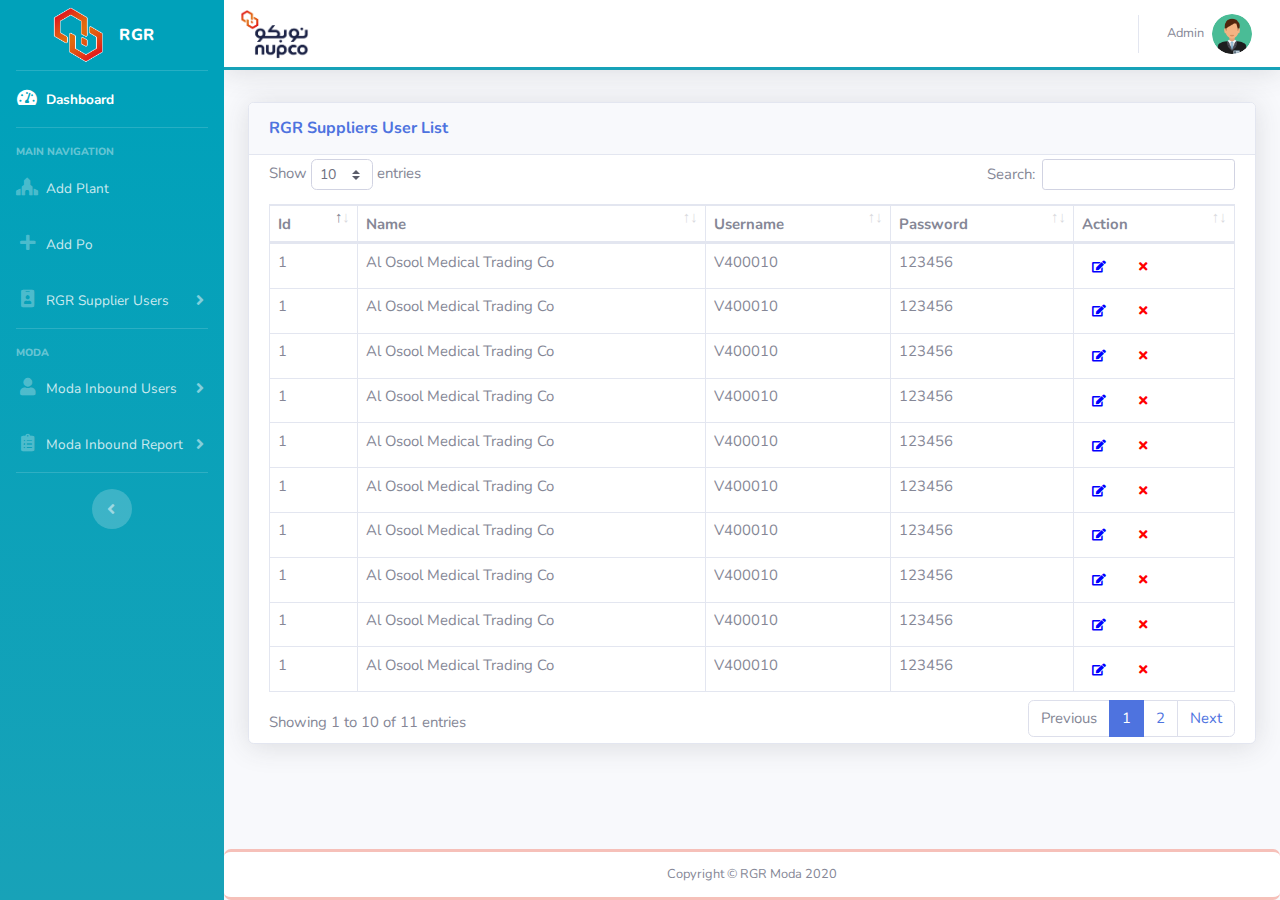
<file: rgr_user_list.html>
<!DOCTYPE html>
<html lang="en">

<head>

  <meta charset="utf-8">
  <meta name="theme-color" content="#17a2b8">
  <meta http-equiv="X-UA-Compatible" content="IE=edge">
  <meta name="viewport" content="width=device-width, initial-scale=1.0, maximum-scale=1.0 shrink-to-fit=no, user-scalable=0">
  <link rel="icon" type="image/png" href="assets/img/logo.png" sizes="194x194">
  <meta name="description" content="">
  <meta name="author" content="">

  <title>RGR Admin - Add Plant</title>

  <!-- Custom fonts for this template-->
  <link href="assets/vendor/fontawesome-free/css/all.min.css" rel="stylesheet" type="text/css">
  <link href="https://fonts.googleapis.com/css?family=Nunito:200,200i,300,300i,400,400i,600,600i,700,700i,800,800i,900,900i" rel="stylesheet">

  <!-- Custom styles for this template-->
  <link href="assets/css/style2.min.css" rel="stylesheet">

  <!-- Custom styles for this page -->
  <link href="assets/vendor/datatables/dataTables.bootstrap4.min.css" rel="stylesheet">

</head>

<body id="page-top">

  <!-- Page Wrapper -->
  <div id="wrapper">

    <!-- Sidebar -->
    <ul class="navbar-nav bg-gradient-primary sidebar sidebar-dark accordion" id="accordionSidebar">

      <!-- Sidebar - Brand -->
      <a class="sidebar-brand d-flex align-items-center justify-content-center" href="index.html">
        <div class="sidebar-brand-icon rotate-n-15" style="transform: rotate(0deg);">
          <img src="assets/img/ico3.png" style="height: auto;width: 50px;">
        </div>
        <div class="sidebar-brand-text mx-3">RGR <sup></sup></div>
      </a>

      <!-- Divider -->
      <hr class="sidebar-divider my-0">

      <!-- Nav Item - Dashboard -->
      <li class="nav-item active">
        <a class="nav-link" href="index.html">
          <i class="fas fa-fw fa-tachometer-alt" style="font-size: 1.10rem;"></i>
          <span>Dashboard</span></a>
      </li>

      <!-- Divider -->
      <hr class="sidebar-divider">

      <!-- Heading -->
      <div class="sidebar-heading">
        Main Navigation
      </div>

      <!-- Nav Item - add plant -->
      <li class="nav-item">
        <a class="nav-link" href="add_plant.html">
          <i class="fas fa-fw fa-place-of-worship" style="font-size: 1.10rem;"></i>
          <span>Add Plant</span></a>
      </li>

      <!-- Nav Item - Charts -->
      <li class="nav-item">
        <a class="nav-link" href="add_po.html">
          <i class="fas fa-fw fa-plus" style="font-size: 1.10rem;"></i>
          <span>Add Po</span></a>
      </li>

      <!-- Nav Item - Pages Collapse Menu -->
      <!-- <li class="nav-item">
        <a class="nav-link collapsed" href="#" data-toggle="collapse" data-target="#collapseTwo" aria-expanded="true" aria-controls="collapseTwo">
          <i class="fas fa-fw fa-cog"></i>
          <span>Components</span>
        </a>
        <div id="collapseTwo" class="collapse" aria-labelledby="headingTwo" data-parent="#accordionSidebar">
          <div class="bg-white py-2 collapse-inner rounded">
            <h6 class="collapse-header">Custom Components:</h6>
            <a class="collapse-item" href="blank.html">Buttons</a>
            <a class="collapse-item" href="blank.html">Cards</a>
          </div>
        </div>
      </li> -->

      <!-- Nav Item - RGR Supplier Users -->
      <li class="nav-item">
        <a class="nav-link collapsed" href="#" data-toggle="collapse" data-target="#collapsergruser" aria-expanded="true" aria-controls="collapsergruser">
          <i class="fas fa-fw fa-id-badge" style="font-size: 1.10rem;"></i>
          <span>RGR Supplier Users</span>
        </a>
        <div id="collapsergruser" class="collapse" aria-labelledby="headingrgruser" data-parent="#accordionSidebar">
          <div class="bg-white py-2 collapse-inner rounded">
            <h6 class="collapse-header">Options:</h6>
            <a class="collapse-item" href="rgr_add_user.html"><i class="fas fa-fw fa-user-plus"></i> Add User</a>
            <a class="collapse-item" href="rgr_user_list.html"><i class="fas fa-fw fa-bars"></i> User List</a>
          </div>
        </div>
      </li>

      <!-- Divider -->
      <hr class="sidebar-divider">

      <!-- Heading -->
      <div class="sidebar-heading">
        Moda
      </div>

      <!-- Nav Item - Moda Inbound Users-->
      <li class="nav-item">
        <a class="nav-link collapsed" href="#" data-toggle="collapse" data-target="#collapseInboundUser" aria-expanded="true" aria-controls="collapseInboundUser">
          <i class="fas fa-fw fa-user" style="font-size: 1.10rem;"></i>
          <span>Moda Inbound Users</span>
        </a>
        <div id="collapseInboundUser" class="collapse" aria-labelledby="headingInboundUser" data-parent="#accordionSidebar">
          <div class="bg-white py-2 collapse-inner rounded">
            <h6 class="collapse-header">Options:</h6>
            <a class="collapse-item" href="inbound_user_add_user.html"><i class="fas fa-fw fa-user-plus"></i> Add User</a>
            <a class="collapse-item" href="inbound_user_user_list.html"><i class="fas fa-fw fa-bars"></i> User List</a>
          </div>
        </div>
      </li>

      <!-- Nav Item - Moda Inbound Report-->
      <li class="nav-item">
        <a class="nav-link collapsed" href="#" data-toggle="collapse" data-target="#collapseInboundReport" aria-expanded="true" aria-controls="collapseInboundReport">
          <i class="fas fa-fw fa-clipboard-list" style="font-size: 1.10rem;"></i>
          <span>Moda Inbound Report</span>
        </a>
        <div id="collapseInboundReport" class="collapse" aria-labelledby="headingInboundReport" data-parent="#accordionSidebar">
          <div class="bg-white py-2 collapse-inner rounded">
            <h6 class="collapse-header">Options:</h6>
            <a class="collapse-item" href="inbound_report_add_user.html"><i class="fas fa-fw fa-user-plus"></i> Add User</a>
            <a class="collapse-item" href="inbound_report_user_list.html"><i class="fas fa-fw fa-bars"></i> User List</a>
          </div>
        </div>
      </li>

  
      <!-- Nav Item - Tables -->
      <!-- <li class="nav-item">
        <a class="nav-link" href="tables.html">
          <i class="fas fa-fw fa-table"></i>
          <span>Tables</span></a>
      </li> -->

      <!-- Divider -->
      <hr class="sidebar-divider d-none d-md-block">

      <!-- Sidebar Toggler (Sidebar) -->
      <div class="text-center d-none d-md-inline">
        <button class="rounded-circle border-0" id="sidebarToggle"></button>
      </div>

    </ul>
    <!-- End of Sidebar -->

    <!-- Content Wrapper -->
    <div id="content-wrapper" class="d-flex flex-column">

      <!-- Main Content -->
      <div id="content">

        <!-- Topbar -->
        <nav class="navbar navbar-expand navbar-light bg-white topbar mb-2 static-top shadow br-darkskyblue">

          <!-- Sidebar Toggle (Topbar) -->
          <button id="sidebarToggleTop" class="btn btn-link d-md-none rounded-circle mr-3">
            <i class="fa fa-bars"></i>
          </button>
          <a href="" class="navbar-brand"> 
            <img src="assets/img/logo.png" style="height: 50px; width: auto">
          </a>

          <!-- Topbar Navbar -->
          <ul class="navbar-nav ml-auto">  
            

            <div class="topbar-divider d-none d-sm-block"></div>

            <!-- Nav Item - User Information -->
            <li class="nav-item dropdown no-arrow">
              <a class="nav-link dropdown-toggle" href="#" id="userDropdown" role="button" data-toggle="dropdown" aria-haspopup="true" aria-expanded="false">
                <span class="mr-2 d-none d-lg-inline text-gray-600 small">Admin</span>
                <img class="img-profile rounded-circle" src="assets/img/219986.png" style="height: 40px;width: auto;">
              </a>
              <!-- Dropdown - User Information -->
              <div class="dropdown-menu dropdown-menu-right shadow animated--grow-in" aria-labelledby="userDropdown">
                <div class="dropdown-divider"></div>
                <a class="dropdown-item" href="#" data-toggle="modal" data-target="#logoutModal">
                  <i class="fas fa-sign-out-alt fa-sm fa-fw mr-2 text-gray-400"></i>
                  Logout
                </a>
              </div>
            </li>

          </ul>


        </nav>
        <!-- End of Topbar -->

        <!-- Begin Page Content -->
        <div class="container-fluid" style="overflow-y: auto;height: 80vh">

          <!-- DataTales Example -->
          <div class="card shadow my-4">
            <div class="card-header py-3">
              <h6 class="m-0 font-weight-bold text-primary">RGR Suppliers User List</h6>
            </div>
            <div class="card-body py-1">
              <div class="table-responsive" style="font-size: .93rem;">
                <table class="table table-bordered" id="dataTable" width="100%" cellspacing="0">
                  <thead>
                    <tr>
                      <th>Id</th>
                      <th>Name</th>
                      <th>Username</th>
                      <th>Password</th>
                      <th>Action</th>
                    </tr>
                  </thead>
                  <!-- <tfoot>
                    <tr>
                      <th>Name</th>
                      <th>Position</th>
                      <th>Office</th>
                      <th>Age</th>
                      <th>Start date</th>
                      <th>Salary</th>
                    </tr>
                  </tfoot> -->
                  <tbody>
                    <tr>
                      <td>1</td>
                      <td>Al Osool Medical Trading Co</td>
                      <td>V400010</td>
                      <td>123456</td>
                      <td>
                        <button class="btn btn-default btn-sm"><i class="fas fa-edit fa-sm fa-fw" style="color: blue;"></i></button>&ensp;
                        <button class="btn btn-default btn-sm"><i class="fas fa-times fa-sm fa-fw" style="color: red;"></i></button>
                      </td>
                    </tr>
                    <tr>
                      <td>1</td>
                      <td>Al Osool Medical Trading Co</td>
                      <td>V400010</td>
                      <td>123456</td>
                      <td>
                        <button class="btn btn-default btn-sm"><i class="fas fa-edit fa-sm fa-fw" style="color: blue;"></i></button>&ensp;
                        <button class="btn btn-default btn-sm"><i class="fas fa-times fa-sm fa-fw" style="color: red;"></i></button>
                      </td>
                    </tr>
                    <tr>
                      <td>1</td>
                      <td>Al Osool Medical Trading Co</td>
                      <td>V400010</td>
                      <td>123456</td>
                      <td>
                        <button class="btn btn-default btn-sm"><i class="fas fa-edit fa-sm fa-fw" style="color: blue;"></i></button>&ensp;
                        <button class="btn btn-default btn-sm"><i class="fas fa-times fa-sm fa-fw" style="color: red;"></i></button>
                      </td>
                    </tr>
                    <tr>
                      <td>1</td>
                      <td>Al Osool Medical Trading Co</td>
                      <td>V400010</td>
                      <td>123456</td>
                      <td>
                        <button class="btn btn-default btn-sm"><i class="fas fa-edit fa-sm fa-fw" style="color: blue;"></i></button>&ensp;
                        <button class="btn btn-default btn-sm"><i class="fas fa-times fa-sm fa-fw" style="color: red;"></i></button>
                      </td>
                    </tr>
                    <tr>
                      <td>1</td>
                      <td>Al Osool Medical Trading Co</td>
                      <td>V400010</td>
                      <td>123456</td>
                      <td>
                        <button class="btn btn-default btn-sm"><i class="fas fa-edit fa-sm fa-fw" style="color: blue;"></i></button>&ensp;
                        <button class="btn btn-default btn-sm"><i class="fas fa-times fa-sm fa-fw" style="color: red;"></i></button>
                      </td>
                    </tr>
                    <tr>
                      <td>1</td>
                      <td>Al Osool Medical Trading Co</td>
                      <td>V400010</td>
                      <td>123456</td>
                      <td>
                        <button class="btn btn-default btn-sm"><i class="fas fa-edit fa-sm fa-fw" style="color: blue;"></i></button>&ensp;
                        <button class="btn btn-default btn-sm"><i class="fas fa-times fa-sm fa-fw" style="color: red;"></i></button>
                      </td>
                    </tr>
                    <tr>
                      <td>1</td>
                      <td>Al Osool Medical Trading Co</td>
                      <td>V400010</td>
                      <td>123456</td>
                      <td>
                        <button class="btn btn-default btn-sm"><i class="fas fa-edit fa-sm fa-fw" style="color: blue;"></i></button>&ensp;
                        <button class="btn btn-default btn-sm"><i class="fas fa-times fa-sm fa-fw" style="color: red;"></i></button>
                      </td>
                    </tr>
                    <tr>
                      <td>1</td>
                      <td>Al Osool Medical Trading Co</td>
                      <td>V400010</td>
                      <td>123456</td>
                      <td>
                        <button class="btn btn-default btn-sm"><i class="fas fa-edit fa-sm fa-fw" style="color: blue;"></i></button>&ensp;
                        <button class="btn btn-default btn-sm"><i class="fas fa-times fa-sm fa-fw" style="color: red;"></i></button>
                      </td>
                    </tr>
                    <tr>
                      <td>1</td>
                      <td>Al Osool Medical Trading Co</td>
                      <td>V400010</td>
                      <td>123456</td>
                      <td>
                        <button class="btn btn-default btn-sm"><i class="fas fa-edit fa-sm fa-fw" style="color: blue;"></i></button>&ensp;
                        <button class="btn btn-default btn-sm"><i class="fas fa-times fa-sm fa-fw" style="color: red;"></i></button>
                      </td>
                    </tr>
                    <tr>
                      <td>1</td>
                      <td>Al Osool Medical Trading Co</td>
                      <td>V400010</td>
                      <td>123456</td>
                      <td>
                        <button class="btn btn-default btn-sm"><i class="fas fa-edit fa-sm fa-fw" style="color: blue;"></i></button>&ensp;
                        <button class="btn btn-default btn-sm"><i class="fas fa-times fa-sm fa-fw" style="color: red;"></i></button>
                      </td>
                    </tr>
                    <tr>
                      <td>10</td>
                      <td>Al Osool Medical Trading Co</td>
                      <td>V400010</td>
                      <td>123456</td>
                      <td>
                        <button class="btn btn-default btn-sm"><i class="fas fa-edit fa-sm fa-fw" style="color: blue;"></i></button>&ensp;
                        <button class="btn btn-default btn-sm"><i class="fas fa-times fa-sm fa-fw" style="color: red;"></i></button>
                      </td>
                    </tr>


                  </tbody>
                </table>
              </div>
            </div>
          </div>

        </div>
        <!-- /.container-fluid -->

      </div>
      <!-- End of Main Content -->

      <!-- Footer -->
      <footer class="sticky-footer bg-white" style="border-top: 3px solid #e22d184d;border-radius: 7px;border-bottom: 3px solid #e22d184d;">
        <div class="container my-auto">
          <div class="copyright text-center my-auto">
            <span>Copyright &copy; RGR Moda 2020</span>
          </div>
        </div>
      </footer>
      <!-- End of Footer -->

    </div>
    <!-- End of Content Wrapper -->

  </div>
  <!-- End of Page Wrapper -->

  <!-- Scroll to Top Button-->
  <a class="scroll-to-top rounded" href="#page-top">
    <i class="fas fa-angle-up"></i>
  </a>

  <!-- Logout Modal-->
  <div class="modal fade" id="logoutModal" tabindex="-1" role="dialog" aria-labelledby="exampleModalLabel" aria-hidden="true">
    <div class="modal-dialog" role="document">
      <div class="modal-content">
        <div class="modal-header">
          <h5 class="modal-title" id="exampleModalLabel">Ready to Leave?</h5>
          <button class="close" type="button" data-dismiss="modal" aria-label="Close">
            <span aria-hidden="true">×</span>
          </button>
        </div>
        <div class="modal-body">Select "Logout" below if you are ready to end your current session.</div>
        <div class="modal-footer">
          <button class="btn btn-secondary" type="button" data-dismiss="modal">Cancel</button>
          <a class="btn btn-primary" href="login.html">Logout</a>
        </div>
      </div>
    </div>
  </div>

  <!-- Bootstrap core JavaScript-->
  <script src="assets/vendor/jquery/jquery.min.js"></script>
  <script src="assets/vendor/bootstrap/js/bootstrap.bundle.min.js"></script>

  <!-- Core plugin JavaScript-->
  <script src="assets/vendor/jquery-easing/jquery.easing.min.js"></script>

  <!-- Custom scripts for all pages-->
  <script src="assets/js/script2.min.js"></script>

   <!-- Page level plugins -->
  <script src="assets/vendor/datatables/jquery.dataTables.min.js"></script>
  <script src="assets/vendor/datatables/dataTables.bootstrap4.min.js"></script>

  <!-- Page level custom scripts -->
  <script src="assets/js/demo/datatables-demo.js"></script>

</body>

</html>
</file>
